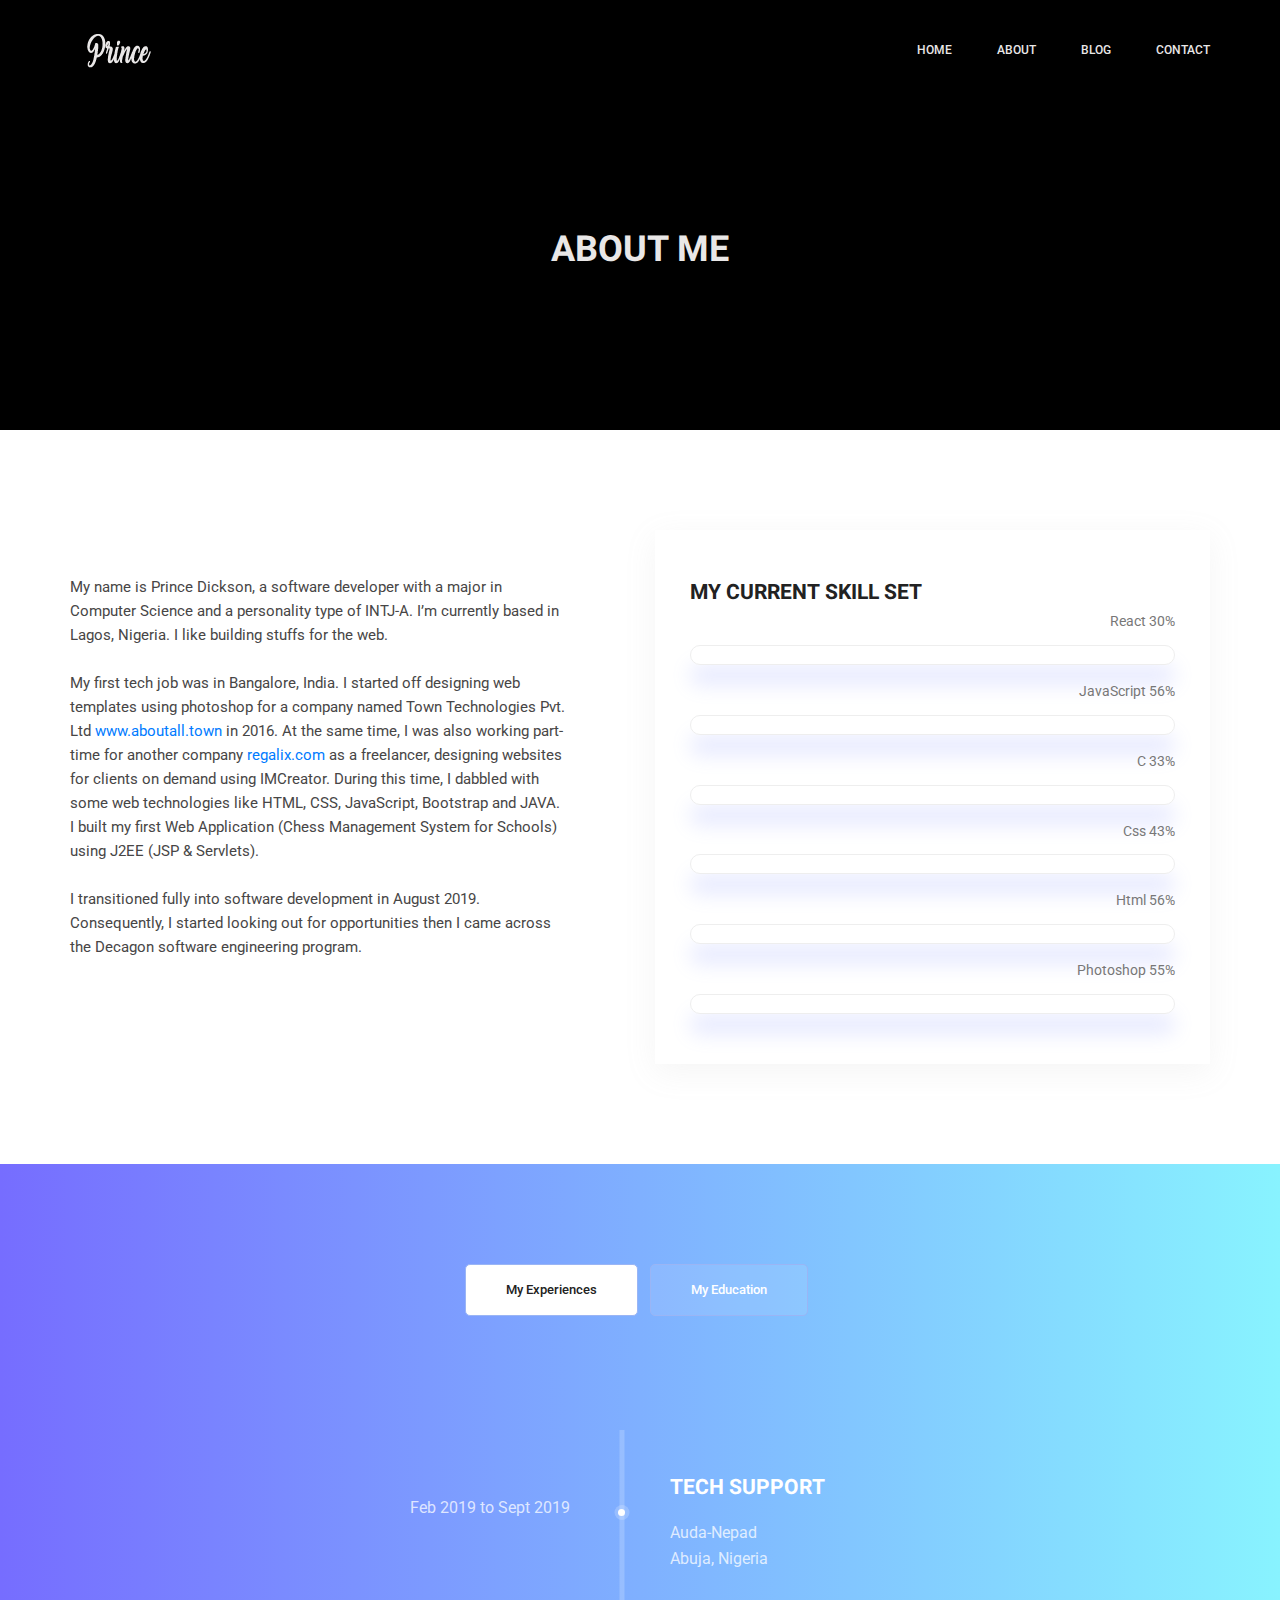
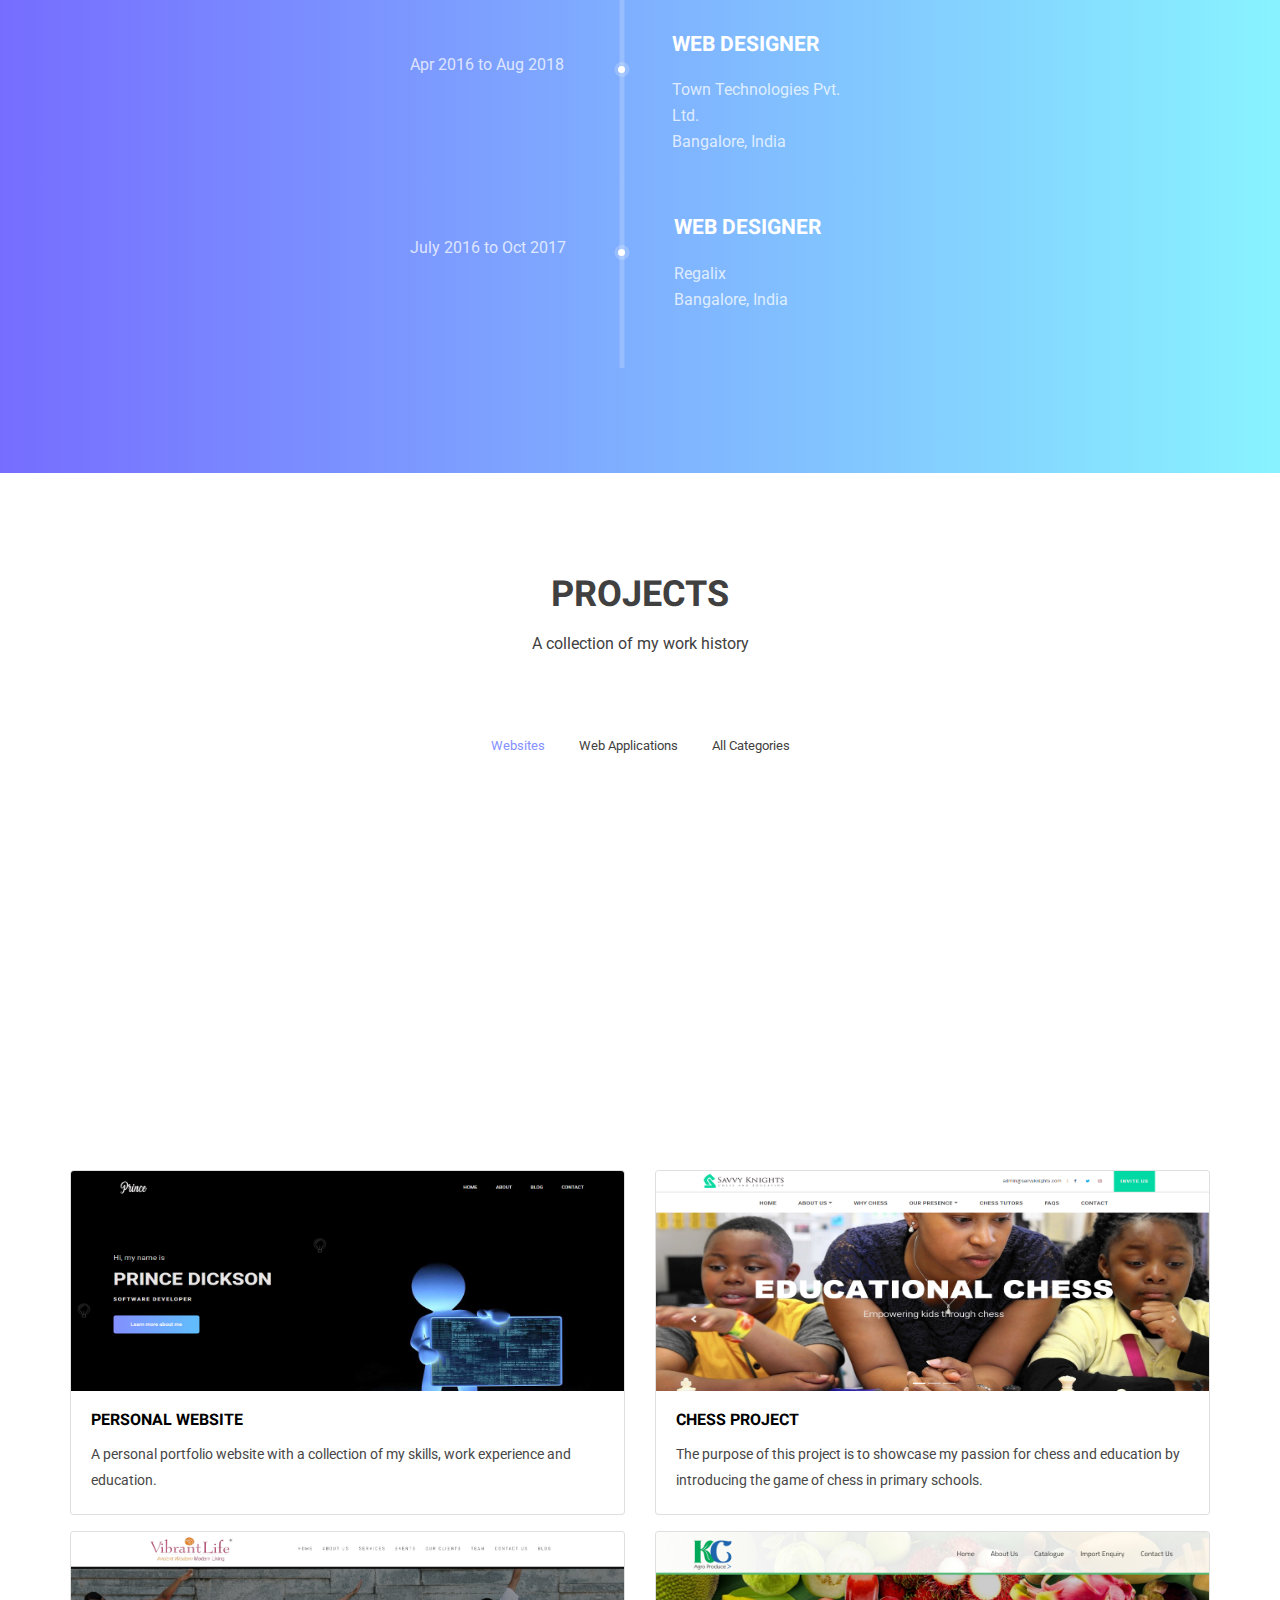
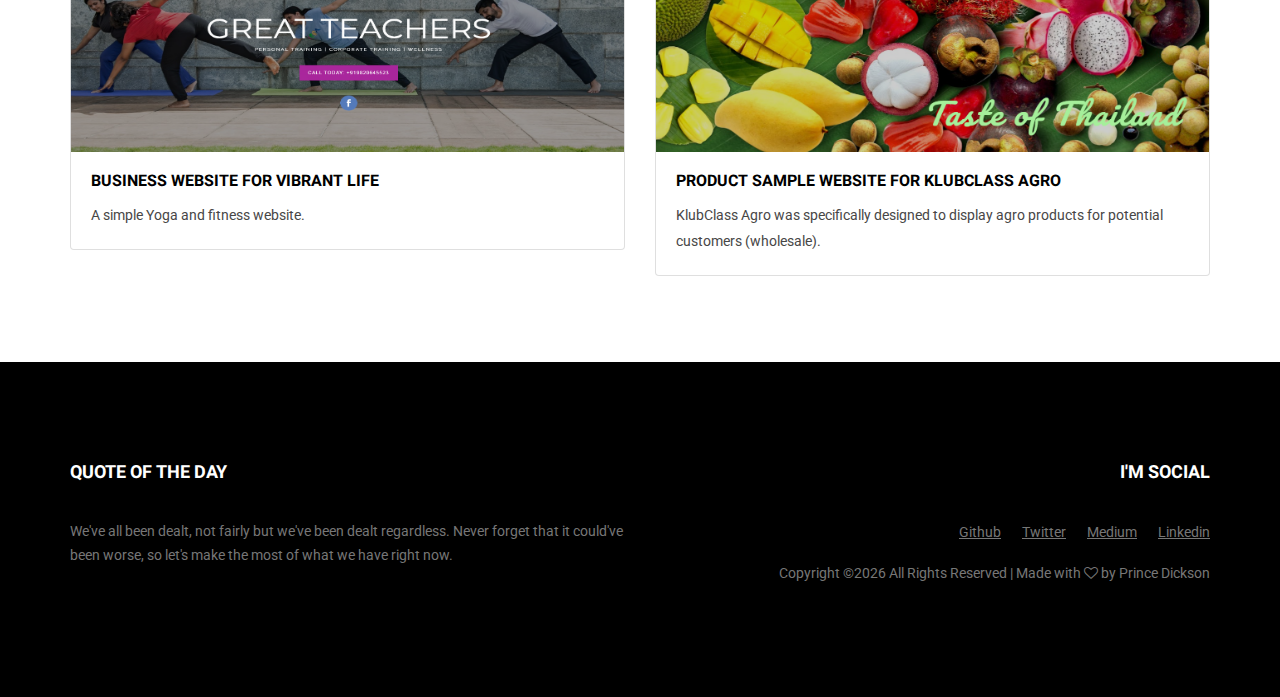
<file: about.html>
<!doctype html>
<html lang="en">

<head>
	<!-- Required meta tags -->
	<meta charset="utf-8">
	<meta name="viewport" content="width=device-width, initial-scale=1, shrink-to-fit=no">
	<link rel="icon" href="img/icon.png" type="image/png">
	<title>Prince Dickson</title>
	<!-- Bootstrap CSS -->
	<link rel="stylesheet" href="css/bootstrap.css">
	<link rel="stylesheet" href="vendors/linericon/style.css">
	<link rel="stylesheet" href="css/font-awesome.min.css">
	<link rel="stylesheet" href="vendors/owl-carousel/owl.carousel.min.css">
	<link rel="stylesheet" href="vendors/lightbox/simpleLightbox.css">
	<link rel="stylesheet" href="vendors/nice-select/css/nice-select.css">
	<link rel="stylesheet" href="vendors/animate-css/animate.css">
	<link rel="stylesheet" href="vendors/flaticon/flaticon.css">
	<!-- main css -->
	<link rel="stylesheet" href="css/style.css">
	<link rel="stylesheet" href="css/responsive.css">
</head>

<body>

	<!--================Header Menu Area =================-->
	<header class="header_area">
		<div class="main_menu" id="mainNav">
			<nav class="navbar navbar-expand-lg navbar-light">
				<div class="container box_1620">
					<!-- Brand and toggle get grouped for better mobile display -->
					<a class="navbar-brand logo_h" href="index.html"><img src="img/logo2.png" alt=""></a>
					<button class="navbar-toggler" type="button" data-toggle="collapse"
						data-target="#navbarSupportedContent" aria-controls="navbarSupportedContent"
						aria-expanded="false" aria-label="Toggle navigation">
						<span class="icon-bar"></span>
						<span class="icon-bar"></span>
						<span class="icon-bar"></span>
					</button>
					<!-- Collect the nav links, forms, and other content for toggling -->
					<div class="collapse navbar-collapse offset" id="navbarSupportedContent">
						<ul class="nav navbar-nav menu_nav ml-auto">
							<li class="nav-item active"><a class="nav-link" href="index.html">Home</a></li>
							<li class="nav-item"><a class="nav-link" href="about.html">About</a></li>
							<li class="nav-item submenu dropdown">
								<a href="#" class="nav-link dropdown-toggle" data-toggle="dropdown" role="button"
									aria-haspopup="true" aria-expanded="false">Blog</a>
								<ul class="dropdown-menu">
									<li class="nav-item"><a class="nav-link" href="blog.html">Blog</a></li>
									<li class="nav-item"><a class="nav-link" href="single-blog.html">Blog Details</a>
									</li>
								</ul>
							</li>
							<li class="nav-item"><a class="nav-link" href="contact.html">Contact</a></li>
						</ul>
					</div>
				</div>
			</nav>
		</div>
	</header>
	<!--================Header Menu Area =================-->

	<!--================Home Banner Area =================-->
	<section class="banner_area">
		<div class="banner_inner d-flex align-items-center">
			<div class="overlay bg-parallax" data-stellar-ratio="0.9" data-stellar-vertical-offset="0"
				data-background=""></div>
			<div class="container">
				<div class="banner_content text-center">
					<h2>About Me</h2>
				</div>
			</div>
		</div>
	</section>
	<!--================End Home Banner Area =================-->

	<!--================Welcome Area =================-->
	<section class="welcome_area p_120">
		<div class="container">
			<div class="row welcome_inner">
				<div class="col-lg-6">
					<div class="welcome_text">
						<p>My name is Prince Dickson, a software developer with a major in Computer Science and a
							personality type of INTJ-A. I’m currently based in Lagos, Nigeria. I like building stuffs
							for the web.
							<br><br>
							My first tech job was in Bangalore, India. I started off designing web templates using
							photoshop for a company named Town Technologies Pvt. Ltd <a href="http://www.aboutall.town"
								target="_black" class="link">www.aboutall.town</a> in 2016. At the
							same time, I was also working part-time for another company <a href="http://www.regalix.com"
								target="_blank" class="link">regalix.com</a> as a freelancer,
							designing websites for clients on demand using IMCreator.
							During this time, I dabbled with some web technologies like HTML, CSS, JavaScript, Bootstrap
							and JAVA. I built my first Web Application (Chess Management System for Schools) using J2EE
							(JSP & Servlets).
							<br><br>
							I transitioned fully into software development in August 2019. Consequently, I started
							looking out for opportunities then I came across the Decagon software engineering program.

						</p>

					</div>
				</div>
				<div class="col-lg-6">
					<div class="tools_expert">
						<h3>My Current skill set</h3>
						<div class="skill_main">
							<div class="skill_item">
								<h4>React <span class="counter">45</span>%</h4>
								<div class="progress">
									<div class="progress-bar" role="progressbar" aria-valuenow="45" aria-valuemin="0"
										aria-valuemax="100"></div>
								</div>
							</div>
							<div class="skill_item">
								<h4>JavaScript <span class="counter">85</span>%</h4>
								<div class="progress">
									<div class="progress-bar" role="progressbar" aria-valuenow="85" aria-valuemin="0"
										aria-valuemax="100"></div>
								</div>
							</div>
							<div class="skill_item">
								<h4>C <span class="counter">50</span>%</h4>
								<div class="progress">
									<div class="progress-bar" role="progressbar" aria-valuenow="50" aria-valuemin="0"
										aria-valuemax="100"></div>
								</div>
							</div>
							<div class="skill_item">
								<h4>Css <span class="counter">65</span>%</h4>
								<div class="progress">
									<div class="progress-bar" role="progressbar" aria-valuenow="65" aria-valuemin="0"
										aria-valuemax="100"></div>
								</div>
							</div>
							<div class="skill_item">
								<h4>Html <span class="counter">85</span>%</h4>
								<div class="progress">
									<div class="progress-bar" role="progressbar" aria-valuenow="85" aria-valuemin="0"
										aria-valuemax="100"></div>
								</div>
							</div>
							<div class="skill_item">
								<h4>Photoshop <span class="counter">55</span>%</h4>
								<div class="progress">
									<div class="progress-bar" role="progressbar" aria-valuenow="55" aria-valuemin="0"
										aria-valuemax="100"></div>
								</div>
							</div>
						</div>
					</div>
				</div>
			</div>
		</div>
	</section>
	<!--================End Welcome Area =================-->



	<!--================My Tabs Area =================-->
	<section class="mytabs_area p_120">
		<div class="container">
			<div class="tabs_inner">
				<ul class="nav nav-tabs" id="myTab" role="tablist">
					<li class="nav-item">
						<a class="nav-link active" id="home-tab" data-toggle="tab" href="#home" role="tab"
							aria-controls="home" aria-selected="true">My Experiences</a>
					</li>
					<li class="nav-item">
						<a class="nav-link" id="profile-tab" data-toggle="tab" href="#profile" role="tab"
							aria-controls="profile" aria-selected="false">My Education</a>
					</li>
				</ul>
				<div class="tab-content" id="myTabContent">
					<div class="tab-pane fade show active" id="home" role="tabpanel" aria-labelledby="home-tab">
						<ul class="list">
							<li>
								<span></span>
								<div class="media">
									<div class="d-flex">
										<p>Feb 2019 to Sept 2019</p>
									</div>
									<div class="media-body">
										<h4>Tech Support</h4>
										<p>Auda-Nepad<br />Abuja, Nigeria</p>
									</div>
								</div>
							</li>
							<li>
								<span></span>
								<div class="media">
									<div class="d-flex">
										<p>Apr 2016 to Aug 2018 &nbsp;</p>
									</div>
									<div class="media-body">
										<h4>Web Designer</h4>
										<p>Town Technologies Pvt. Ltd.<br />Bangalore, India</p>
									</div>
								</div>
							</li>
							<li>
								<span></span>
								<div class="media">
									<div class="d-flex">
										<p>July 2016 to Oct 2017 &nbsp;</p>
									</div>
									<div class="media-body">
										<h4>Web Designer</h4>
										<p>Regalix<br />Bangalore, India</p>
									</div>
								</div>
							</li>
						</ul>
					</div>
					<div class="tab-pane fade" id="profile" role="tabpanel" aria-labelledby="profile-tab">
						<ul class="list">
							<li>
								<span></span>
								<div class="media">
									<div class="d-flex">
										<p>Nov 2019 to present &nbsp; &nbsp; &nbsp;</p>
									</div>
									<div class="media-body">
										<h4>Software Engineering (Immersive)</h4>
										<p>Decagon <br />Lagos, Nigeria</p>
									</div>
								</div>
							</li>
							<li>
								<span></span>
								<div class="media">
									<div class="d-flex">
										<p>June 2015 to June 2018</p>
									</div>
									<div class="media-body">
										<h4>Bachelor of Computer Applications</h4>
										<p>Bangalore University <br />Bangalore, India</p>
									</div>
								</div>
							</li>
							<li>
								<span></span>
								<div class="media">
									<div class="d-flex">
										<p>Nov 2019 to May 2014 &nbsp;&nbsp;</p>
									</div>
									<div class="media-body">
										<h4>B.Eng (Chemical Engineering)</h4>
										<p>FUTO <br />Owerri, Nigeria</p>
									</div>
								</div>
							</li>
						</ul>
					</div>
				</div>
			</div>
		</div>
	</section>
	<!--================End My Tabs Area =================-->

	<!--================Projects Area =================-->
	<section class="projects_area p_120">
		<div class="container">
			<div class="main_title">
				<h2>Projects</h2>
				<p>A collection of my work history</p>
			</div>
			<div class="projects_fillter">
				<ul class="filter list">
					<li class="active" data-filter=".website"><a href="#">Websites </a></li>
					<li data-filter=".webApp"><a href="#" class="app">Web Applications</a></li>
					<li data-filter="*"><a href="#" class="app">All Categories</a></li>
				</ul>
			</div>
			<div class="projects_inner row">
				<div class="col-md-6 webApp">
					<div class="project_item">

						<div class="card mb-3">
							<a href="https://github.com/princeid/ePin-Manager" target="_blank"><img
									style="max-height: 220px;" class="card-img-top" src="img/banner/project01.jpg"
									alt=""></a>
							<div class="card-body">
								<h5 class="card-title">e-pin Manager</h5>
								<p class="card-text">An ePin-Manager System for recharge card dealers built with JQuery
									and hosted on Json-Server.</p>
								<!-- <p class="card-text"><small class="text-muted">Last updated 3 mins ago</small></p> -->
							</div>
						</div>

					</div>
				</div>
				<div class="col-md-6 webApp">
					<div class="project_item">

						<div class="card mb-3">
							<a href="https://github.com/princeid/IMS" target="_blank"><img style="max-height: 220px;"
									class="card-img-top" src="img/banner/project2.png" alt=""></a>
							<div class="card-body">
								<h5 class="card-title">Inventory Management System</h5>
								<p class="card-text">An Inventory Management System built at the Decagon Bootcamp. It's
									useful for keeping record of procurements.</p>
								<!-- <p class="card-text"><small class="text-muted">Last updated 3 mins ago</small></p> -->
							</div>
						</div>

					</div>
				</div>
				<div class="col-md-6 website">
					<div class="project_item">

						<div class="card mb-3">
							<a href="https://princeid.github.io/Portfolio/index.html" target="_blank"><img
									style="max-height: 220px;" class="card-img-top" src="img/banner/project6.png"
									alt=""></a>
							<div class="card-body">
								<h5 class="card-title">Personal Website</h5>
								<p class="card-text">A personal portfolio website with a collection of my skills, work
									experience and education.</p>
								<!-- <p class="card-text"><small class="text-muted">Last updated 3 mins ago</small></p> -->
							</div>
						</div>

					</div>
				</div>
				<div class="col-md-6 website">
					<div class="project_item">

						<div class="card mb-3">
							<a href="https://princeid.github.io/Savvy-Knights-Project/" target="_blank"><img
									style="max-height: 220px;" class="card-img-top" src="img/banner/project3.png"
									alt=""></a>
							<div class="card-body">
								<h5 class="card-title">Chess Project</h5>
								<p class="card-text">The purpose of this project is to showcase my passion for chess and
									education by introducing the game of chess in primary schools. </p>
								<!-- <p class="card-text"><small class="text-muted">Last updated 3 mins ago</small></p> -->
							</div>
						</div>

					</div>
				</div>
				<div class="col-md-6 website">
					<div class="project_item">

						<div class="card mb-3">
							<a href="http://www.vibrantlife.in/" target="_blank"><img style="max-height: 220px;"
									class="card-img-top" src="img/banner/project4.png" alt=""></a>
							<div class="card-body">
								<h5 class="card-title">Business Website for Vibrant Life</h5>
								<p class="card-text">A simple Yoga and fitness website. </p>
								<!-- <p class="card-text"><small class="text-muted">Last updated 3 mins ago</small></p> -->
							</div>
						</div>

					</div>
				</div>
				<div class="col-md-6 website">
					<div class="project_item">

						<div class="card mb-3">
							<a href="http://www.klubclassagro.com/" target="_blank"><img style="max-height: 220px;"
									class="card-img-top" src="img/banner/project5.png" alt=""></a>
							<div class="card-body">
								<h5 class="card-title">Product Sample Website for KlubClass Agro</h5>
								<p class="card-text">KlubClass Agro was specifically designed to display agro products for potential customers (wholesale).</p>
								<!-- <p class="card-text"><small class="text-muted">Last updated 3 mins ago</small></p> -->
							</div>
						</div>

					</div>
				</div>
			</div>
		</div>
	</section>
	<!--================End Projects Area =================-->




	<!--================Footer Area =================-->
	<footer class="footer_area p_120">
		<div class="container">
			<div class="row footer_inner">
				<div class="col-lg-6 text-left">
					<aside class="f_widget ab_widget">
						<div class="f_title">
							<h3>Quote of the day</h3>
						</div>
						<p>We've all been dealt, not fairly but we've been dealt regardless. Never forget that it
							could've been worse, so let's make the most of what we have right now. </p>
					</aside>
				</div>
				<div class="col-lg-6 text-left text-lg-right pt-5 pt-lg-0">
					<aside class="f_widget social_widget">
						<div class="f_title">
							<h3>I'm Social</h3>
						</div>


						<ul class="list pb-3">
							<li><a href="https://github.com/princeid" target="_blank">Github</a></li>
							<li><a href="https://twitter.com/Princewillis" target="_blank">Twitter</a></li>
							<li><a href="https://medium.com/@dicksoniprince" target="_blank">Medium</a></li>
							<li><a href="https://www.linkedin.com/in/prince-dickson-a61893107/"
									target="_blank">Linkedin</a></li>
						</ul>


						<p>
							Copyright &copy;<script>
								document.write(new Date().getFullYear());
							</script> All Rights Reserved | Made with <i class="fa fa-heart-o" aria-hidden="true"></i>
							by Prince Dickson
						</p>
					</aside>
				</div>
			</div>
		</div>
	</footer>
	<!--================End Footer Area =================-->




	<!-- Optional JavaScript -->

	<!-- jQuery first, then Popper.js, then Bootstrap JS -->
	<script src="js/jquery-3.2.1.min.js"></script>
	<script src="js/popper.js"></script>
	<script src="js/bootstrap.min.js"></script>
	<script src="js/stellar.js"></script>
	<script src="vendors/lightbox/simpleLightbox.min.js"></script>
	<script src="vendors/nice-select/js/jquery.nice-select.min.js"></script>
	<script src="vendors/isotope/imagesloaded.pkgd.min.js"></script>
	<script src="vendors/isotope/isotope-min.js"></script>
	<script src="vendors/owl-carousel/owl.carousel.min.js"></script>
	<script src="js/jquery.ajaxchimp.min.js"></script>
	<script src="js/mail-script.js"></script>
	<script src="vendors/counter-up/jquery.waypoints.min.js"></script>
	<script src="vendors/counter-up/jquery.counterup.min.js"></script>
	<script src="js/theme.js"></script>
	<script src="js/main.js"></script>
</body>

</html>
</file>
<file: vendors/linericon/style.css>
@font-face {
	font-family: 'Linearicons-Free';
	src:url('fonts/Linearicons-Free.eot?w118d');
	src:url('fonts/Linearicons-Free.eot?#iefixw118d') format('embedded-opentype'),
		url('fonts/Linearicons-Free.woff2?w118d') format('woff2'),
		url('fonts/Linearicons-Free.woff?w118d') format('woff'),
		url('fonts/Linearicons-Free.ttf?w118d') format('truetype'),
		url('fonts/Linearicons-Free.svg?w118d#Linearicons-Free') format('svg');
	font-weight: normal;
	font-style: normal;
}

.lnr {
	font-family: 'Linearicons-Free';
	speak: none;
	font-style: normal;
	font-weight: normal;
	font-variant: normal;
	text-transform: none;
	line-height: 1;

	/* Better Font Rendering =========== */
	-webkit-font-smoothing: antialiased;
	-moz-osx-font-smoothing: grayscale;
}

.lnr-home:before {
	content: "\e800";
}
.lnr-apartment:before {
	content: "\e801";
}
.lnr-pencil:before {
	content: "\e802";
}
.lnr-magic-wand:before {
	content: "\e803";
}
.lnr-drop:before {
	content: "\e804";
}
.lnr-lighter:before {
	content: "\e805";
}
.lnr-poop:before {
	content: "\e806";
}
.lnr-sun:before {
	content: "\e807";
}
.lnr-moon:before {
	content: "\e808";
}
.lnr-cloud:before {
	content: "\e809";
}
.lnr-cloud-upload:before {
	content: "\e80a";
}
.lnr-cloud-download:before {
	content: "\e80b";
}
.lnr-cloud-sync:before {
	content: "\e80c";
}
.lnr-cloud-check:before {
	content: "\e80d";
}
.lnr-database:before {
	content: "\e80e";
}
.lnr-lock:before {
	content: "\e80f";
}
.lnr-cog:before {
	content: "\e810";
}
.lnr-trash:before {
	content: "\e811";
}
.lnr-dice:before {
	content: "\e812";
}
.lnr-heart:before {
	content: "\e813";
}
.lnr-star:before {
	content: "\e814";
}
.lnr-star-half:before {
	content: "\e815";
}
.lnr-star-empty:before {
	content: "\e816";
}
.lnr-flag:before {
	content: "\e817";
}
.lnr-envelope:before {
	content: "\e818";
}
.lnr-paperclip:before {
	content: "\e819";
}
.lnr-inbox:before {
	content: "\e81a";
}
.lnr-eye:before {
	content: "\e81b";
}
.lnr-printer:before {
	content: "\e81c";
}
.lnr-file-empty:before {
	content: "\e81d";
}
.lnr-file-add:before {
	content: "\e81e";
}
.lnr-enter:before {
	content: "\e81f";
}
.lnr-exit:before {
	content: "\e820";
}
.lnr-graduation-hat:before {
	content: "\e821";
}
.lnr-license:before {
	content: "\e822";
}
.lnr-music-note:before {
	content: "\e823";
}
.lnr-film-play:before {
	content: "\e824";
}
.lnr-camera-video:before {
	content: "\e825";
}
.lnr-camera:before {
	content: "\e826";
}
.lnr-picture:before {
	content: "\e827";
}
.lnr-book:before {
	content: "\e828";
}
.lnr-bookmark:before {
	content: "\e829";
}
.lnr-user:before {
	content: "\e82a";
}
.lnr-users:before {
	content: "\e82b";
}
.lnr-shirt:before {
	content: "\e82c";
}
.lnr-store:before {
	content: "\e82d";
}
.lnr-cart:before {
	content: "\e82e";
}
.lnr-tag:before {
	content: "\e82f";
}
.lnr-phone-handset:before {
	content: "\e830";
}
.lnr-phone:before {
	content: "\e831";
}
.lnr-pushpin:before {
	content: "\e832";
}
.lnr-map-marker:before {
	content: "\e833";
}
.lnr-map:before {
	content: "\e834";
}
.lnr-location:before {
	content: "\e835";
}
.lnr-calendar-full:before {
	content: "\e836";
}
.lnr-keyboard:before {
	content: "\e837";
}
.lnr-spell-check:before {
	content: "\e838";
}
.lnr-screen:before {
	content: "\e839";
}
.lnr-smartphone:before {
	content: "\e83a";
}
.lnr-tablet:before {
	content: "\e83b";
}
.lnr-laptop:before {
	content: "\e83c";
}
.lnr-laptop-phone:before {
	content: "\e83d";
}
.lnr-power-switch:before {
	content: "\e83e";
}
.lnr-bubble:before {
	content: "\e83f";
}
.lnr-heart-pulse:before {
	content: "\e840";
}
.lnr-construction:before {
	content: "\e841";
}
.lnr-pie-chart:before {
	content: "\e842";
}
.lnr-chart-bars:before {
	content: "\e843";
}
.lnr-gift:before {
	content: "\e844";
}
.lnr-diamond:before {
	content: "\e845";
}
.lnr-linearicons:before {
	content: "\e846";
}
.lnr-dinner:before {
	content: "\e847";
}
.lnr-coffee-cup:before {
	content: "\e848";
}
.lnr-leaf:before {
	content: "\e849";
}
.lnr-paw:before {
	content: "\e84a";
}
.lnr-rocket:before {
	content: "\e84b";
}
.lnr-briefcase:before {
	content: "\e84c";
}
.lnr-bus:before {
	content: "\e84d";
}
.lnr-car:before {
	content: "\e84e";
}
.lnr-train:before {
	content: "\e84f";
}
.lnr-bicycle:before {
	content: "\e850";
}
.lnr-wheelchair:before {
	content: "\e851";
}
.lnr-select:before {
	content: "\e852";
}
.lnr-earth:before {
	content: "\e853";
}
.lnr-smile:before {
	content: "\e854";
}
.lnr-sad:before {
	content: "\e855";
}
.lnr-neutral:before {
	content: "\e856";
}
.lnr-mustache:before {
	content: "\e857";
}
.lnr-alarm:before {
	content: "\e858";
}
.lnr-bullhorn:before {
	content: "\e859";
}
.lnr-volume-high:before {
	content: "\e85a";
}
.lnr-volume-medium:before {
	content: "\e85b";
}
.lnr-volume-low:before {
	content: "\e85c";
}
.lnr-volume:before {
	content: "\e85d";
}
.lnr-mic:before {
	content: "\e85e";
}
.lnr-hourglass:before {
	content: "\e85f";
}
.lnr-undo:before {
	content: "\e860";
}
.lnr-redo:before {
	content: "\e861";
}
.lnr-sync:before {
	content: "\e862";
}
.lnr-history:before {
	content: "\e863";
}
.lnr-clock:before {
	content: "\e864";
}
.lnr-download:before {
	content: "\e865";
}
.lnr-upload:before {
	content: "\e866";
}
.lnr-enter-down:before {
	content: "\e867";
}
.lnr-exit-up:before {
	content: "\e868";
}
.lnr-bug:before {
	content: "\e869";
}
.lnr-code:before {
	content: "\e86a";
}
.lnr-link:before {
	content: "\e86b";
}
.lnr-unlink:before {
	content: "\e86c";
}
.lnr-thumbs-up:before {
	content: "\e86d";
}
.lnr-thumbs-down:before {
	content: "\e86e";
}
.lnr-magnifier:before {
	content: "\e86f";
}
.lnr-cross:before {
	content: "\e870";
}
.lnr-menu:before {
	content: "\e871";
}
.lnr-list:before {
	content: "\e872";
}
.lnr-chevron-up:before {
	content: "\e873";
}
.lnr-chevron-down:before {
	content: "\e874";
}
.lnr-chevron-left:before {
	content: "\e875";
}
.lnr-chevron-right:before {
	content: "\e876";
}
.lnr-arrow-up:before {
	content: "\e877";
}
.lnr-arrow-down:before {
	content: "\e878";
}
.lnr-arrow-left:before {
	content: "\e879";
}
.lnr-arrow-right:before {
	content: "\e87a";
}
.lnr-move:before {
	content: "\e87b";
}
.lnr-warning:before {
	content: "\e87c";
}
.lnr-question-circle:before {
	content: "\e87d";
}
.lnr-menu-circle:before {
	content: "\e87e";
}
.lnr-checkmark-circle:before {
	content: "\e87f";
}
.lnr-cross-circle:before {
	content: "\e880";
}
.lnr-plus-circle:before {
	content: "\e881";
}
.lnr-circle-minus:before {
	content: "\e882";
}
.lnr-arrow-up-circle:before {
	content: "\e883";
}
.lnr-arrow-down-circle:before {
	content: "\e884";
}
.lnr-arrow-left-circle:before {
	content: "\e885";
}
.lnr-arrow-right-circle:before {
	content: "\e886";
}
.lnr-chevron-up-circle:before {
	content: "\e887";
}
.lnr-chevron-down-circle:before {
	content: "\e888";
}
.lnr-chevron-left-circle:before {
	content: "\e889";
}
.lnr-chevron-right-circle:before {
	content: "\e88a";
}
.lnr-crop:before {
	content: "\e88b";
}
.lnr-frame-expand:before {
	content: "\e88c";
}
.lnr-frame-contract:before {
	content: "\e88d";
}
.lnr-layers:before {
	content: "\e88e";
}
.lnr-funnel:before {
	content: "\e88f";
}
.lnr-text-format:before {
	content: "\e890";
}
.lnr-text-format-remove:before {
	content: "\e891";
}
.lnr-text-size:before {
	content: "\e892";
}
.lnr-bold:before {
	content: "\e893";
}
.lnr-italic:before {
	content: "\e894";
}
.lnr-underline:before {
	content: "\e895";
}
.lnr-strikethrough:before {
	content: "\e896";
}
.lnr-highlight:before {
	content: "\e897";
}
.lnr-text-align-left:before {
	content: "\e898";
}
.lnr-text-align-center:before {
	content: "\e899";
}
.lnr-text-align-right:before {
	content: "\e89a";
}
.lnr-text-align-justify:before {
	content: "\e89b";
}
.lnr-line-spacing:before {
	content: "\e89c";
}
.lnr-indent-increase:before {
	content: "\e89d";
}
.lnr-indent-decrease:before {
	content: "\e89e";
}
.lnr-pilcrow:before {
	content: "\e89f";
}
.lnr-direction-ltr:before {
	content: "\e8a0";
}
.lnr-direction-rtl:before {
	content: "\e8a1";
}
.lnr-page-break:before {
	content: "\e8a2";
}
.lnr-sort-alpha-asc:before {
	content: "\e8a3";
}
.lnr-sort-amount-asc:before {
	content: "\e8a4";
}
.lnr-hand:before {
	content: "\e8a5";
}
.lnr-pointer-up:before {
	content: "\e8a6";
}
.lnr-pointer-right:before {
	content: "\e8a7";
}
.lnr-pointer-down:before {
	content: "\e8a8";
}
.lnr-pointer-left:before {
	content: "\e8a9";
}
</file>
<file: vendors/nice-select/css/nice-select.css>
.nice-select {
  -webkit-tap-highlight-color: transparent;
  background-color: #fff;
  border-radius: 5px;
  border: solid 1px #e8e8e8;
  box-sizing: border-box;
  clear: both;
  cursor: pointer;
  display: block;
  float: left;
  font-family: inherit;
  font-size: 14px;
  font-weight: normal;
  height: 42px;
  line-height: 40px;
  outline: none;
  padding-left: 18px;
  padding-right: 30px;
  position: relative;
  text-align: left !important;
  -webkit-transition: all 0.2s ease-in-out;
  transition: all 0.2s ease-in-out;
  -webkit-user-select: none;
     -moz-user-select: none;
      -ms-user-select: none;
          user-select: none;
  white-space: nowrap;
  width: auto; }
  .nice-select:hover {
    border-color: #dbdbdb; }
  .nice-select:active, .nice-select.open, .nice-select:focus {
    border-color: #999; }
  .nice-select:after {
    border-bottom: 2px solid #999;
    border-right: 2px solid #999;
    content: '';
    display: block;
    height: 5px;
    margin-top: -4px;
    pointer-events: none;
    position: absolute;
    right: 12px;
    top: 50%;
    -webkit-transform-origin: 66% 66%;
        -ms-transform-origin: 66% 66%;
            transform-origin: 66% 66%;
    -webkit-transform: rotate(45deg);
        -ms-transform: rotate(45deg);
            transform: rotate(45deg);
    -webkit-transition: all 0.15s ease-in-out;
    transition: all 0.15s ease-in-out;
    width: 5px; }
  .nice-select.open:after {
    -webkit-transform: rotate(-135deg);
        -ms-transform: rotate(-135deg);
            transform: rotate(-135deg); }
  .nice-select.open .list {
    opacity: 1;
    pointer-events: auto;
    -webkit-transform: scale(1) translateY(0);
        -ms-transform: scale(1) translateY(0);
            transform: scale(1) translateY(0); }
  .nice-select.disabled {
    border-color: #ededed;
    color: #999;
    pointer-events: none; }
    .nice-select.disabled:after {
      border-color: #cccccc; }
  .nice-select.wide {
    width: 100%; }
    .nice-select.wide .list {
      left: 0 !important;
      right: 0 !important; }
  .nice-select.right {
    float: right; }
    .nice-select.right .list {
      left: auto;
      right: 0; }
  .nice-select.small {
    font-size: 12px;
    height: 36px;
    line-height: 34px; }
    .nice-select.small:after {
      height: 4px;
      width: 4px; }
    .nice-select.small .option {
      line-height: 34px;
      min-height: 34px; }
  .nice-select .list {
    background-color: #fff;
    border-radius: 5px;
    box-shadow: 0 0 0 1px rgba(68, 68, 68, 0.11);
    box-sizing: border-box;
    margin-top: 4px;
    opacity: 0;
    overflow: hidden;
    padding: 0;
    pointer-events: none;
    position: absolute;
    top: 100%;
    left: 0;
    -webkit-transform-origin: 50% 0;
        -ms-transform-origin: 50% 0;
            transform-origin: 50% 0;
    -webkit-transform: scale(0.75) translateY(-21px);
        -ms-transform: scale(0.75) translateY(-21px);
            transform: scale(0.75) translateY(-21px);
    -webkit-transition: all 0.2s cubic-bezier(0.5, 0, 0, 1.25), opacity 0.15s ease-out;
    transition: all 0.2s cubic-bezier(0.5, 0, 0, 1.25), opacity 0.15s ease-out;
    z-index: 9; }
    .nice-select .list:hover .option:not(:hover) {
      background-color: transparent !important; }
  .nice-select .option {
    cursor: pointer;
    font-weight: 400;
    line-height: 40px;
    list-style: none;
    min-height: 40px;
    outline: none;
    padding-left: 18px;
    padding-right: 29px;
    text-align: left;
    -webkit-transition: all 0.2s;
    transition: all 0.2s; }
    .nice-select .option:hover, .nice-select .option.focus, .nice-select .option.selected.focus {
      background-color: #f6f6f6; }
    .nice-select .option.selected {
      font-weight: bold; }
    .nice-select .option.disabled {
      background-color: transparent;
      color: #999;
      cursor: default; }

.no-csspointerevents .nice-select .list {
  display: none; }

.no-csspointerevents .nice-select.open .list {
  display: block; }
</file>
<file: vendors/flaticon/flaticon.css>
/*
  	Flaticon icon font: Flaticon
  	Creation date: 26/06/2018 17:19
  	*/

@font-face {
  font-family: "Flaticon";
  src: url("./Flaticon.eot");
  src: url("./Flaticon.eot?#iefix") format("embedded-opentype"),
       url("./Flaticon.woff") format("woff"),
       url("./Flaticon.ttf") format("truetype"),
       url("./Flaticon.svg#Flaticon") format("svg");
  font-weight: normal;
  font-style: normal;
}

@media screen and (-webkit-min-device-pixel-ratio:0) {
  @font-face {
    font-family: "Flaticon";
    src: url("./Flaticon.svg#Flaticon") format("svg");
  }
}

[class^="flaticon-"]:before, [class*=" flaticon-"]:before,
[class^="flaticon-"]:after, [class*=" flaticon-"]:after {   
  font-family: Flaticon;
        font-size: 20px;
font-style: normal;
margin-left: 20px;
}

.flaticon-skyline:before { content: "\f100"; }
.flaticon-sketch:before { content: "\f101"; }
.flaticon-city:before { content: "\f102"; }
</file>
<file: css/style.css>
/*----------------------------------------------------*/
/*font Variables*/
/*Color Variables*/
/*=================== fonts ====================*/
@import url("https://fonts.googleapis.com/css?family=Heebo:300,400,500,700|Roboto:300,400,500,700");

/*---------------------------------------------------- */
/*----------------------------------------------------*/
.list {
  list-style: none;
  margin: 0px;
  padding: 0px;
}

.coming-soon {
  color: rgb(209, 207, 207);
  padding-top: 40px;
}

/* .list a {
  color: #818181 !important;
  text-decoration: underline;
} */

a {
  text-decoration: none;
  transition: all 0.3s ease-in-out;
}

a:hover,
a:focus {
  text-decoration: none;
  outline: none;
}

.row.m0 {
  margin: 0px;
}

body {
  line-height: 26px;
  font-size: 16px;
  font-family: "Roboto", sans-serif;
  font-weight: normal;
  color: #474646;
}

h1,
h2,
h3,
h4,
h5,
h6 {
  font-family: "Heebo", sans-serif;
  font-weight: bold;
}

button:focus {
  outline: none;
  box-shadow: none;
}

.p_120 {
  padding-top: 100px;
  padding-bottom: 100px;
}

.pad_top {
  padding-top: 120px;
}

.pad_btm {
  padding-bottom: 120px;
}

.mt-25 {
  margin-top: 25px;
}

.p0 {
  padding-left: 0px;
  padding-right: 0px;
}

@media (min-width: 1200px) {
  .container {
    max-width: 1170px;
  }
}

@media (min-width: 1620px) {
  .box_1620 {
    max-width: 1650px;
    margin: auto;
  }
}

.white_bg {
  background: #fff !important;
}

/* Main Title Area css
============================================================================================ */
.main_title {
  text-align: center;
  margin-bottom: 75px;
}

.main_title h2 {
  font-family: "Heebo", sans-serif;
  font-size: 36px;
  color: #222222;
  font-weight: bold;
  margin-bottom: 15px;
  text-transform: uppercase;
}

.main_title p {
  font-size: 16px;
  font-family: "Roboto", sans-serif;
  line-height: 26px;
  color: #777777;
  margin-bottom: 0px;
  max-width: 570px;
  margin: auto;
}

.main_title.white h2 {
  color: #fff;
}

.main_title.white p {
  color: #fff;
  opacity: .6;
}

/* End Main Title Area css
============================================================================================ */
/*---------------------------------------------------- */
/*----------------------------------------------------*/
.header_area {
  position: absolute;
  width: 100%;
  top: 0;
  left: 0;
  z-index: 99;
  transition: background 0.4s, all 0.3s linear;
  background-color: #000000;
}

.header_area .navbar {
  background: transparent;
  padding: 0px;
  border: 0px;
  border-radius: 0px;
}

.header_area .navbar .nav .nav-item {
  margin-right: 45px;
}

.header_area .navbar .nav .nav-item .nav-link {
  font: 500 12px/100px "Roboto", sans-serif;
  text-transform: uppercase;
  color: #e9e7e7;
  padding: 0px;
  display: inline-block;
}

.header_area .navbar .nav .nav-item .nav-link:after {
  display: none;
}

.header_area .navbar .nav .nav-item.submenu {
  position: relative;
}

.header_area .navbar .nav .nav-item.submenu ul {
  border: none;
  padding: 0px;
  border-radius: 0px;
  box-shadow: none;
  margin: 0px;
  background: #fff;
}

@media (min-width: 992px) {
  .header_area .navbar .nav .nav-item.submenu ul {
    position: absolute;
    top: 120%;
    left: 0px;
    min-width: 200px;
    text-align: left;
    opacity: 0;
    transition: all 300ms ease-in;
    visibility: hidden;
    display: block;
    border: none;
    padding: 0px;
    border-radius: 0px;
    box-shadow: 0px 10px 30px 0px rgba(0, 0, 0, 0.4);
  }
}

.header_area .navbar .nav .nav-item.submenu ul:before {
  content: "";
  width: 0;
  height: 0;
  border-style: solid;
  border-width: 10px 10px 0 10px;
  border-color: #eeeeee transparent transparent transparent;
  position: absolute;
  right: 24px;
  top: 45px;
  z-index: 3;
  opacity: 0;
  transition: all 400ms linear;
}

.header_area .navbar .nav .nav-item.submenu ul .nav-item {
  display: block;
  float: none;
  margin-right: 0px;
  border-bottom: 1px solid #ededed;
  margin-left: 0px;
  transition: all 0.4s linear;
}

.header_area .navbar .nav .nav-item.submenu ul .nav-item .nav-link {
  line-height: 45px;
  color: #222222;
  padding: 0px 30px;
  transition: all 150ms linear;
  display: block;
  margin-right: 0px;
}

.header_area .navbar .nav .nav-item.submenu ul .nav-item:last-child {
  border-bottom: none;
}

.header_area .navbar .nav .nav-item.submenu ul .nav-item:hover .nav-link {
  background: #8490ff;
  color: #fff;
}

@media (min-width: 992px) {
  .header_area .navbar .nav .nav-item.submenu:hover ul {
    visibility: visible;
    opacity: 1;
    top: 100%;
  }
}

.header_area .navbar .nav .nav-item.submenu:hover ul .nav-item {
  margin-top: 0px;
}

.header_area .navbar .nav .nav-item:last-child {
  margin-right: 0px;
}

.header_area .navbar .search {
  font-size: 12px;
  line-height: 60px;
  display: inline-block;
  color: #222222;
  margin-left: 80px;
}

.header_area .navbar .search i {
  font-weight: 600;
}

.header_area.navbar_fixed .main_menu {
  position: fixed;
  width: 100%;
  top: -70px;
  left: 0;
  right: 0;
  background: #000000;
  transform: translateY(70px);
  transition: transform 500ms ease, background 500ms ease;
  -webkit-transition: transform 500ms ease, background 500ms ease;
  /* box-shadow: 0px 3px 16px 0px rgba(0, 0, 0, 0.1); */
}

.header_area.navbar_fixed .main_menu .navbar .nav .nav-item .nav-link {
  line-height: 70px;
}

@media (min-width: 992px) {
  .header_area.white_menu .navbar .navbar-brand img {
    display: none;
  }

  .header_area.white_menu .navbar .navbar-brand img+img {
    display: inline-block;
  }
}

@media (max-width: 991px) {
  .header_area.white_menu .navbar .navbar-brand img {
    display: inline-block;
  }

  .header_area.white_menu .navbar .navbar-brand img+img {
    display: none;
  }
}

.header_area.white_menu .navbar .nav .nav-item .nav-link {
  color: #fff;
}

.header_area.white_menu.navbar_fixed .main_menu .navbar .navbar-brand img {
  display: inline-block;
}

.header_area.white_menu.navbar_fixed .main_menu .navbar .navbar-brand img+img {
  display: none;
}

.header_area.white_menu.navbar_fixed .main_menu .navbar .nav .nav-item .nav-link {
  line-height: 70px;
  color: #222222;
}

.top_menu {
  background: #ec9d5f;
}

.top_menu .float-left a {
  line-height: 40px;
  display: inline-block;
  color: #fff;
  font-family: "Roboto", sans-serif;
  text-transform: uppercase;
  font-size: 12px;
  margin-right: 50px;
  transition: all 300ms linear 0s;
}

.top_menu .float-left a:last-child {
  margin-right: 0px;
}

.top_menu .float-left a:hover {
  color: #8490ff;
}

.top_menu .float-right .pur_btn {
  background: #8490ff;
  color: #fff;
  font-family: "Roboto", sans-serif;
  line-height: 40px;
  display: block;
  padding: 0px 40px;
  font-weight: 500;
  font-size: 12px;
}

/*---------------------------------------------------- */
/*----------------------------------------------------*/

/* Home Banner Area css
============================================================================================ */
.home_banner_area {
  z-index: 1;
  background: url(../img/banner/bannerimg3.jpg) no-repeat scroll center center;
  background-size: cover;
}

.home_banner_area .banner_inner {
  width: 100%;
}

.home_banner_area .banner_inner .home_left_img {
  /* padding-top: 195px; */
  padding-top: 135px;
  max-width: 99%;
  max-height: 99%;
}

.home_banner_area .banner_inner .col-lg-6 {
  vertical-align: middle;
  align-self: center;
}

.home_banner_area .banner_inner .banner_content {
  text-align: left;
  color: #e9e7e7;
}

.home_banner_area .banner_inner .banner_content h5 {
  font-size: 14px;
  font-family: "Roboto", sans-serif;
  text-transform: uppercase;
  letter-spacing: 2.1px;
  margin-bottom: 20px;
}


.home_banner_area .banner_inner .banner_content h2 {
  margin-top: 0px;
  font-size: 48px;
  font-weight: bold;
  font-family: "Heebo", sans-serif;
  line-height: 54px;
  text-transform: uppercase;
  margin-bottom: 20px;
}

.home_banner_area .banner_inner .banner_content p {
  color: #c9c9c9;
  font-family: "Roboto", sans-serif;
  max-width: 680px;
  font-size: 1.2rem;
  line-height: 26px;
  margin: 0px auto 20px;
}

.home_banner_area .banner_inner .banner_content .banner_map_img {
  text-align: right;
}

.blog_banner {
  min-height: 780px;
  position: relative;
  z-index: 1;
  overflow: hidden;
  margin-bottom: 0px;
}

.blog_banner .banner_inner {
  background: #04091e;
  position: relative;
  overflow: hidden;
  width: 100%;
  min-height: 780px;
  z-index: 1;
}

.blog_banner .banner_inner .overlay {
  background: url(../img/banner/bannerimg3.jpg) no-repeat scroll center center;
  opacity: .5;
  height: 125%;
  position: absolute;
  left: 0px;
  top: 0px;
  width: 100%;
  z-index: -1;
}

.blog_banner .banner_inner .blog_b_text {
  max-width: 700px;
  margin: auto;
  color: #fff;
  margin-top: 40px;
}

.blog_banner .banner_inner .blog_b_text h2 {
  font-size: 60px;
  font-weight: 500;
  font-family: "Roboto", sans-serif;
  line-height: 66px;
  margin-bottom: 15px;
}

.blog_banner .banner_inner .blog_b_text p {
  font-size: 16px;
  margin-bottom: 35px;
}

.blog_banner .banner_inner .blog_b_text .white_bg_btn {
  line-height: 42px;
  padding: 0px 45px;
}

.banner_box {
  max-width: 1620px;
  margin: auto;
}

.banner_area {
  position: relative;
  z-index: 1;
  min-height: 430px;
}

.banner_area .banner_inner {
  position: relative;
  overflow: hidden;
  width: 100%;
  min-height: 430px;
  background: url(../img/banner/bannerimg3.jpg) no-repeat scroll center center;
  z-index: 1;
}

.banner_area .banner_inner .banner_content {
  margin-top: 70px;
}

.banner_area .banner_inner .banner_content h2 {
  color: #e9e7e7;
  font-size: 36px;
  font-family: "Heebo", sans-serif;
  margin-bottom: 0px;
  text-transform: uppercase;
  font-weight: bold;
}

.banner_area .banner_inner .banner_content .page_link a {
  font-size: 14px;
  color: #777777;
  font-family: "Roboto", sans-serif;
  margin-right: 32px;
  position: relative;
}

.banner_area .banner_inner .banner_content .page_link a:before {
  content: "\e87a";
  font-family: 'Linearicons-Free';
  font-size: 14px;
  position: absolute;
  right: -25px;
  top: 54%;
  transform: translateY(-50%);
}

.banner_area .banner_inner .banner_content .page_link a:last-child {
  margin-right: 0px;
}

.banner_area .banner_inner .banner_content .page_link a:last-child:before {
  display: none;
}

/* End Home Banner Area css
============================================================================================ */



/* My Tabs Area css
============================================================================================ */
.mytabs_area {
  background-image: -moz-linear-gradient(0deg, #766dff 0%, #88f3ff 100%);
  background-image: -webkit-linear-gradient(0deg, #766dff 0%, #88f3ff 100%);
  background-image: -ms-linear-gradient(0deg, #766dff 0%, #88f3ff 100%);
}

.tabs_inner .nav.nav-tabs {
  display: block;
  text-align: center;
  border: none;
  margin-bottom: 120px;
}

.tabs_inner .nav.nav-tabs li {
  display: inline-block;
  margin-right: 8px;
}

.tabs_inner .nav.nav-tabs li a {
  margin: 0px;
  line-height: 50px;
  border-radius: 5px;
  padding: 0px 40px;
  font-size: 13px;
  font-weight: 500;
  color: #fff;
  font-family: "Roboto", sans-serif;
  border: 1px solid #9ab5f5;
  background: rgba(255, 255, 255, 0.1);
}

.tabs_inner .nav.nav-tabs li a.active {
  background: #fff;
  color: #222222;
}

.tabs_inner .tab-content .tab-pane .list {
  max-width: 460px;
  margin: auto;
  position: relative;
  padding-top: 40px;
  padding-bottom: 60px;
}

.tabs_inner .tab-content .tab-pane .list:before {
  content: "";
  height: 100%;
  width: 5px;
  background: rgba(255, 255, 255, 0.2);
  position: absolute;
  left: 46%;
  transform: translateX(-50%);
  top: -5px;
}

.tabs_inner .tab-content .tab-pane .list li {
  margin-bottom: 60px;
  position: relative;
}

.tabs_inner .tab-content .tab-pane .list li span {
  height: 15px;
  width: 15px;
  border-radius: 50%;
  display: block;
  background: rgba(255, 255, 255, 0.2);
  position: absolute;
  left: 46%;
  top: 30px;
  transform: translateX(-50%);
}

.tabs_inner .tab-content .tab-pane .list li span:before {
  content: '';
  height: 7px;
  width: 7px;
  background: #fff;
  border-radius: 50%;
  position: absolute;
  left: 52%;
  top: 4px;
  transform: translateX(-50%);
}

.tabs_inner .tab-content .tab-pane .list li:last-child {
  margin-bottom: 0px;
}

.tabs_inner .tab-content .tab-pane .list li .media .d-flex {
  padding-right: 100px;
}

.tabs_inner .tab-content .tab-pane .list li .media .d-flex p {
  color: rgba(255, 255, 255, 0.75);
  margin-bottom: 0px;
  padding-top: 20px;
}

.tabs_inner .tab-content .tab-pane .list li .media .media-body h4 {
  color: #fff;
  font-size: 21px;
  text-transform: uppercase;
  margin-bottom: 20px;
}

.tabs_inner .tab-content .tab-pane .list li .media .media-body p {
  color: rgba(255, 255, 255, 0.75);
  margin-bottom: 0px;
}

/* End My Tabs Area css
============================================================================================ */




/*---------------------------------------------------- */
/*----------------------------------------------------*/
/* Latest Blog Area css
============================================================================================ */
.l_blog_item .l_blog_text .date {
  margin-top: 24px;
  margin-bottom: 15px;
}

.l_blog_item .l_blog_text .date a {
  color: #777777;
  font-size: 12px;
  font-family: "Roboto", sans-serif;
}

.l_blog_item .l_blog_text h4 {
  font-size: 21px;
  color: #222222;
  margin-bottom: 20px;
  transition: all 300ms linear 0s;
  font-family: "Heebo", sans-serif;
  font-weight: bold;
  text-transform: uppercase;
  max-width: 300px;
}

.l_blog_item .l_blog_text h4:hover {
  color: #8490ff;
}

.l_blog_item .l_blog_text p {
  margin-bottom: 0px;
  font-size: 14px;
  font-family: "Roboto", sans-serif;
}

/* End Latest Blog Area css
============================================================================================ */
/* Causes Area css
============================================================================================ */
.causes_slider .owl-dots {
  text-align: center;
  margin-top: 80px;
}

.causes_slider .owl-dots .owl-dot {
  height: 14px;
  width: 14px;
  background: #eeeeee;
  display: inline-block;
  margin-right: 7px;
}

.causes_slider .owl-dots .owl-dot:last-child {
  margin-right: 0px;
}

.causes_slider .owl-dots .owl-dot.active {
  background: #8490ff;
}

.causes_item {
  background: #fff;
}

.causes_item .causes_img {
  position: relative;
}

.causes_item .causes_img .c_parcent {
  position: absolute;
  bottom: 0px;
  width: 100%;
  left: 0px;
  height: 3px;
  background: rgba(255, 255, 255, 0.5);
}

.causes_item .causes_img .c_parcent span {
  width: 70%;
  height: 3px;
  background: #8490ff;
  position: absolute;
  left: 0px;
  bottom: 0px;
}

.causes_item .causes_img .c_parcent span:before {
  content: "75%";
  position: absolute;
  right: -10px;
  bottom: 0px;
  background: #8490ff;
  color: #fff;
  padding: 0px 5px;
}

.causes_item .causes_text {
  padding: 30px 35px 40px 30px;
}

.causes_item .causes_text h4 {
  color: #222222;
  font-family: "Roboto", sans-serif;
  font-size: 18px;
  font-weight: 600;
  margin-bottom: 15px;
  cursor: pointer;
}

.causes_item .causes_text h4:hover {
  color: #8490ff;
}

.causes_item .causes_text p {
  font-size: 14px;
  line-height: 24px;
  color: #777777;
  font-weight: 300;
  margin-bottom: 0px;
}

.causes_item .causes_bottom a {
  width: 50%;
  border: 1px solid #8490ff;
  text-align: center;
  float: left;
  line-height: 50px;
  background: #8490ff;
  color: #fff;
  font-family: "Roboto", sans-serif;
  font-size: 14px;
  font-weight: 500;
}

.causes_item .causes_bottom a+a {
  border-color: #eeeeee;
  background: #fff;
  font-size: 14px;
  color: #222222;
}

/* End Causes Area css
============================================================================================ */
/*================= latest_blog_area css =============*/
.single-recent-blog-post {
  margin-bottom: 30px;
}

.single-recent-blog-post .thumb {
  overflow: hidden;
}

.single-recent-blog-post .thumb img {
  transition: all 0.7s linear;
}

.single-recent-blog-post .details {
  padding-top: 30px;
}

.single-recent-blog-post .details .sec_h4 {
  line-height: 24px;
  padding: 10px 0px 13px;
  transition: all 0.3s linear;
}

.single-recent-blog-post .details .sec_h4:hover {
  color: #777777;
}

.single-recent-blog-post .date {
  font-size: 14px;
  line-height: 24px;
  font-weight: 400;
}

.single-recent-blog-post:hover img {
  transform: scale(1.23) rotate(10deg);
}

.tags .tag_btn {
  font-size: 12px;
  font-weight: 500;
  line-height: 20px;
  border: 1px solid #eeeeee;
  display: inline-block;
  padding: 1px 18px;
  text-align: center;
  color: #222222;
}

.tags .tag_btn:before {
  background: #8490ff;
}

.tags .tag_btn+.tag_btn {
  margin-left: 2px;
}

/*========= blog_categorie_area css ===========*/
.blog_categorie_area {
  padding-top: 80px;
  padding-bottom: 80px;
}

.categories_post {
  position: relative;
  text-align: center;
  cursor: pointer;
}

.categories_post img {
  max-width: 100%;
}

.categories_post .categories_details {
  position: absolute;
  top: 20px;
  left: 20px;
  right: 20px;
  bottom: 20px;
  background: rgba(34, 34, 34, 0.8);
  color: #fff;
  transition: all 0.3s linear;
  display: flex;
  align-items: center;
  justify-content: center;
}

.categories_post .categories_details h5 {
  margin-bottom: 0px;
  font-size: 18px;
  line-height: 26px;
  text-transform: uppercase;
  color: #fff;
  position: relative;
}

.categories_post .categories_details p {
  font-weight: 300;
  font-size: 14px;
  line-height: 26px;
  margin-bottom: 0px;
}

.categories_post .categories_details .border_line {
  margin: 10px 0px;
  background: #fff;
  width: 100%;
  height: 1px;
}

.categories_post:hover .categories_details {
  background: rgba(56, 152, 248, 0.85);
}

/*============ blog_left_sidebar css ==============*/
.blog_item {
  margin-bottom: 40px;
}

.blog_info {
  padding-top: 30px;
}

.blog_info .post_tag {
  padding-bottom: 20px;
}

.blog_info .post_tag a {
  font: 300 14px/21px "Roboto", sans-serif;
  color: #222222;
}

.blog_info .post_tag a:hover {
  color: #777777;
}

.blog_info .post_tag a.active {
  color: #8490ff;
}

.blog_info .blog_meta li a {
  font: 300 14px/20px "Roboto", sans-serif;
  color: #777777;
  vertical-align: middle;
  padding-bottom: 12px;
  display: inline-block;
}

.blog_info .blog_meta li a i {
  color: #222222;
  font-size: 16px;
  font-weight: 600;
  padding-left: 15px;
  line-height: 20px;
  vertical-align: middle;
}

.blog_info .blog_meta li a:hover {
  color: #8490ff;
}

.blog_post img {
  max-width: 100%;
}

.blog_details {
  padding-top: 20px;
}

.blog_details h2 {
  font-size: 24px;
  line-height: 36px;
  color: #222222;
  font-weight: 600;
  transition: all 0.3s linear;
}

.blog_details h2:hover {
  color: #8490ff;
}

.blog_details p {
  margin-bottom: 26px;
}

.view_btn {
  font-size: 14px;
  line-height: 36px;
  display: inline-block;
  color: #222222;
  font-weight: 500;
  padding: 0px 30px;
  background: #fff;
}

.blog_right_sidebar {
  border: 1px solid #eeeeee;
  background: #fafaff;
  padding: 30px;
}

.blog_right_sidebar .widget_title {
  font-size: 18px;
  line-height: 25px;
  background: #8490ff;
  text-align: center;
  color: #fff;
  padding: 8px 0px;
  margin-bottom: 30px;
}

.blog_right_sidebar .search_widget .input-group .form-control {
  font-size: 14px;
  line-height: 29px;
  border: 0px;
  width: 100%;
  font-weight: 300;
  color: #fff;
  padding-left: 20px;
  border-radius: 45px;
  z-index: 0;
  background: #8490ff;
}

.blog_right_sidebar .search_widget .input-group .form-control.placeholder {
  color: #fff;
}

.blog_right_sidebar .search_widget .input-group .form-control:-moz-placeholder {
  color: #fff;
}

.blog_right_sidebar .search_widget .input-group .form-control::-moz-placeholder {
  color: #fff;
}

.blog_right_sidebar .search_widget .input-group .form-control::-webkit-input-placeholder {
  color: #fff;
}

.blog_right_sidebar .search_widget .input-group .form-control:focus {
  box-shadow: none;
}

.blog_right_sidebar .search_widget .input-group .btn-default {
  position: absolute;
  right: 20px;
  background: transparent;
  border: 0px;
  box-shadow: none;
  font-size: 14px;
  color: #fff;
  padding: 0px;
  top: 50%;
  transform: translateY(-50%);
  z-index: 1;
}

.blog_right_sidebar .author_widget {
  text-align: center;
}

.blog_right_sidebar .author_widget h4 {
  font-size: 18px;
  line-height: 20px;
  color: #222222;
  margin-bottom: 5px;
  margin-top: 30px;
}

.blog_right_sidebar .author_widget p {
  margin-bottom: 0px;
}

.blog_right_sidebar .author_widget .social_icon {
  padding: 7px 0px 15px;
}

.blog_right_sidebar .author_widget .social_icon a {
  font-size: 14px;
  color: #222222;
  transition: all 0.2s linear;
}

.blog_right_sidebar .author_widget .social_icon a+a {
  margin-left: 20px;
}

.blog_right_sidebar .author_widget .social_icon a:hover {
  color: #8490ff;
}

.blog_right_sidebar .popular_post_widget .post_item .media-body {
  justify-content: center;
  align-self: center;
  padding-left: 20px;
}

.blog_right_sidebar .popular_post_widget .post_item .media-body h3 {
  font-size: 14px;
  line-height: 20px;
  color: #222222;
  margin-bottom: 4px;
  transition: all 0.3s linear;
}

.blog_right_sidebar .popular_post_widget .post_item .media-body h3:hover {
  color: #8490ff;
}

.blog_right_sidebar .popular_post_widget .post_item .media-body p {
  font-size: 12px;
  line-height: 21px;
  margin-bottom: 0px;
}

.blog_right_sidebar .popular_post_widget .post_item+.post_item {
  margin-top: 20px;
}

.blog_right_sidebar .post_category_widget .cat-list li {
  border-bottom: 2px dotted #eee;
  transition: all 0.3s ease 0s;
  padding-bottom: 12px;
}

.blog_right_sidebar .post_category_widget .cat-list li a {
  font-size: 14px;
  line-height: 20px;
  color: #777;
}

.blog_right_sidebar .post_category_widget .cat-list li a p {
  margin-bottom: 0px;
}

.blog_right_sidebar .post_category_widget .cat-list li+li {
  padding-top: 15px;
}

.blog_right_sidebar .post_category_widget .cat-list li:hover {
  border-color: #8490ff;
}

.blog_right_sidebar .post_category_widget .cat-list li:hover a {
  color: #8490ff;
}

.blog_right_sidebar .newsletter_widget {
  text-align: center;
}

.blog_right_sidebar .newsletter_widget .form-group {
  margin-bottom: 8px;
}

.blog_right_sidebar .newsletter_widget .input-group-prepend {
  margin-right: -1px;
}

.blog_right_sidebar .newsletter_widget .input-group-text {
  background: #fff;
  border-radius: 0px;
  vertical-align: top;
  font-size: 12px;
  line-height: 36px;
  padding: 0px 0px 0px 15px;
  border: 1px solid #eeeeee;
  border-right: 0px;
}

.blog_right_sidebar .newsletter_widget .form-control {
  font-size: 12px;
  line-height: 24px;
  color: #cccccc;
  border: 1px solid #eeeeee;
  border-left: 0px;
  border-radius: 0px;
}

.blog_right_sidebar .newsletter_widget .form-control.placeholder {
  color: #cccccc;
}

.blog_right_sidebar .newsletter_widget .form-control:-moz-placeholder {
  color: #cccccc;
}

.blog_right_sidebar .newsletter_widget .form-control::-moz-placeholder {
  color: #cccccc;
}

.blog_right_sidebar .newsletter_widget .form-control::-webkit-input-placeholder {
  color: #cccccc;
}

.blog_right_sidebar .newsletter_widget .form-control:focus {
  outline: none;
  box-shadow: none;
}

.blog_right_sidebar .newsletter_widget .bbtns {
  background-image: -moz-linear-gradient(0deg, #8490ff 0%, #62bdfc 100%);
  background-image: -webkit-linear-gradient(0deg, #8490ff 0%, #62bdfc 100%);
  background-image: -ms-linear-gradient(0deg, #8490ff 0%, #62bdfc 100%);
  color: #fff;
  font-size: 12px;
  line-height: 38px;
  display: inline-block;
  font-weight: 500;
  padding: 0px 24px 0px 24px;
  border-radius: 0;
}

.blog_right_sidebar .newsletter_widget .text-bottom {
  font-size: 12px;
}

.blog_right_sidebar .tag_cloud_widget ul li {
  display: inline-block;
}

.blog_right_sidebar .tag_cloud_widget ul li a {
  display: inline-block;
  border: 1px solid #eee;
  background: #fff;
  padding: 0px 13px;
  margin-bottom: 8px;
  transition: all 0.3s ease 0s;
  color: #222222;
  font-size: 12px;
}

.blog_right_sidebar .tag_cloud_widget ul li a:hover {
  background-image: -moz-linear-gradient(0deg, #8490ff 0%, #62bdfc 100%);
  background-image: -webkit-linear-gradient(0deg, #8490ff 0%, #62bdfc 100%);
  background-image: -ms-linear-gradient(0deg, #8490ff 0%, #62bdfc 100%);
  color: #fff;
}

.blog_right_sidebar .br {
  width: 100%;
  height: 1px;
  background: #eeeeee;
  margin: 30px 0px;
}

.blog-pagination {
  padding-top: 25px;
  padding-bottom: 95px;
}

.blog-pagination .page-link {
  border-radius: 0;
}

.blog-pagination .page-item {
  border: none;
}

.page-link {
  background: transparent;
  font-weight: 400;
}

.blog-pagination .page-item.active .page-link {
  background-color: #8490ff;
  border-color: transparent;
  color: #fff;
}

.blog-pagination .page-link {
  position: relative;
  display: block;
  padding: 0.5rem 0.75rem;
  margin-left: -1px;
  line-height: 1.25;
  color: #8a8a8a;
  border: none;
}

.blog-pagination .page-link .lnr {
  font-weight: 600;
}

.blog-pagination .page-item:last-child .page-link,
.blog-pagination .page-item:first-child .page-link {
  border-radius: 0;
}

.blog-pagination .page-link:hover {
  color: #fff;
  text-decoration: none;
  background-color: #8490ff;
  border-color: #eee;
}

/*============ Start Blog Single Styles  =============*/
.single-post-area .social-links {
  padding-top: 10px;
}

.single-post-area .social-links li {
  display: inline-block;
  margin-bottom: 10px;
}

.single-post-area .social-links li a {
  color: #cccccc;
  padding: 7px;
  font-size: 14px;
  transition: all 0.2s linear;
}

.single-post-area .social-links li a:hover {
  color: #222222;
}

.single-post-area .blog_details {
  padding-top: 26px;
}

.single-post-area .blog_details p {
  margin-bottom: 10px;
}

.single-post-area .quotes {
  margin-top: 20px;
  margin-bottom: 30px;
  padding: 24px 35px 24px 30px;
  background-color: white;
  box-shadow: -20.84px 21.58px 30px 0px rgba(176, 176, 176, 0.1);
  font-size: 14px;
  line-height: 24px;
  color: #777;
  font-style: italic;
}

.single-post-area .arrow {
  position: absolute;
}

.single-post-area .arrow .lnr {
  font-size: 20px;
  font-weight: 600;
}

.single-post-area .thumb .overlay-bg {
  background: rgba(0, 0, 0, 0.8);
}

.single-post-area .navigation-area {
  border-top: 1px solid #eee;
  padding-top: 30px;
  margin-top: 60px;
}

.single-post-area .navigation-area p {
  margin-bottom: 0px;
}

.single-post-area .navigation-area h4 {
  font-size: 18px;
  line-height: 25px;
  color: #222222;
}

.single-post-area .navigation-area .nav-left {
  text-align: left;
}

.single-post-area .navigation-area .nav-left .thumb {
  margin-right: 20px;
  background: #000;
}

.single-post-area .navigation-area .nav-left .thumb img {
  transition: all 300ms linear 0s;
}

.single-post-area .navigation-area .nav-left .lnr {
  margin-left: 20px;
  opacity: 0;
  transition: all 300ms linear 0s;
}

.single-post-area .navigation-area .nav-left:hover .lnr {
  opacity: 1;
}

.single-post-area .navigation-area .nav-left:hover .thumb img {
  opacity: .5;
}

@media (max-width: 767px) {
  .single-post-area .navigation-area .nav-left {
    margin-bottom: 30px;
  }
}

.single-post-area .navigation-area .nav-right {
  text-align: right;
}

.single-post-area .navigation-area .nav-right .thumb {
  margin-left: 20px;
  background: #000;
}

.single-post-area .navigation-area .nav-right .thumb img {
  transition: all 300ms linear 0s;
}

.single-post-area .navigation-area .nav-right .lnr {
  margin-right: 20px;
  opacity: 0;
  transition: all 300ms linear 0s;
}

.single-post-area .navigation-area .nav-right:hover .lnr {
  opacity: 1;
}

.single-post-area .navigation-area .nav-right:hover .thumb img {
  opacity: .5;
}

@media (max-width: 991px) {
  .single-post-area .sidebar-widgets {
    padding-bottom: 0px;
  }
}

.comments-area {
  background: #fafaff;
  border: 1px solid #eee;
  padding: 50px 30px;
  margin-top: 50px;
}

@media (max-width: 414px) {
  .comments-area {
    padding: 50px 8px;
  }
}

.comments-area h4 {
  text-align: center;
  margin-bottom: 50px;
  color: #222222;
  font-size: 18px;
}

.comments-area h5 {
  font-size: 16px;
  margin-bottom: 0px;
}

.comments-area a {
  color: #222222;
}

.comments-area .comment-list {
  padding-bottom: 48px;
}

.comments-area .comment-list:last-child {
  padding-bottom: 0px;
}

.comments-area .comment-list.left-padding {
  padding-left: 25px;
}

@media (max-width: 413px) {
  .comments-area .comment-list .single-comment h5 {
    font-size: 12px;
  }

  .comments-area .comment-list .single-comment .date {
    font-size: 11px;
  }

  .comments-area .comment-list .single-comment .comment {
    font-size: 10px;
  }
}

.comments-area .thumb {
  margin-right: 20px;
}

.comments-area .date {
  font-size: 13px;
  color: #cccccc;
  margin-bottom: 13px;
}

.comments-area .comment {
  color: #777777;
  margin-bottom: 0px;
}

.comments-area .btn-reply {
  background-color: #fff;
  color: #222222;
  border: 1px solid #eee;
  padding: 2px 18px;
  font-size: 12px;
  display: block;
  font-weight: 600;
  transition: all 300ms linear 0s;
}

.comments-area .btn-reply:hover {
  background-color: #8490ff;
  color: #fff;
}

.comment-form {
  background: #fafaff;
  text-align: center;
  border: 1px solid #eee;
  padding: 47px 30px 43px;
  margin-top: 50px;
  margin-bottom: 40px;
}

.comment-form h4 {
  text-align: center;
  margin-bottom: 50px;
  font-size: 18px;
  line-height: 22px;
  color: #222222;
}

.comment-form .name {
  padding-left: 0px;
}

@media (max-width: 767px) {
  .comment-form .name {
    padding-right: 0px;
    margin-bottom: 1rem;
  }
}

.comment-form .email {
  padding-right: 0px;
}

@media (max-width: 991px) {
  .comment-form .email {
    padding-left: 0px;
  }
}

.comment-form .form-control {
  padding: 8px 20px;
  background: #fff;
  border: none;
  border-radius: 0px;
  width: 100%;
  font-size: 14px;
  color: #777777;
  border: 1px solid transparent;
}

.comment-form .form-control:focus {
  box-shadow: none;
  border: 1px solid #eee;
}

.comment-form textarea.form-control {
  height: 140px;
  resize: none;
}

.comment-form ::-webkit-input-placeholder {
  /* Chrome/Opera/Safari */
  font-size: 13px;
  color: #777;
}

.comment-form ::-moz-placeholder {
  /* Firefox 19+ */
  font-size: 13px;
  color: #777;
}

.comment-form :-ms-input-placeholder {
  /* IE 10+ */
  font-size: 13px;
  color: #777;
}

.comment-form :-moz-placeholder {
  /* Firefox 18- */
  font-size: 13px;
  color: #777;
}

/*============ End Blog Single Styles  =============*/
/*---------------------------------------------------- */
/*----------------------------------------------------*/
/* Home Map Area css
============================================================================================ */
.home_map_area {
  position: relative;
}

.home_map_area .mapBox2 {
  min-height: 600px;
}

.home_map_area .home_details {
  position: absolute;
  right: 0px;
  width: 100%;
  z-index: 10;
  top: 50%;
  transform: translateY(-50%);
}

.home_map_area .home_details .box_home_details {
  background: #fff;
  max-width: 457px;
  float: right;
  width: 100%;
  padding-left: 92px;
  padding-right: 92px;
  padding-top: 112px;
  padding-bottom: 112px;
  border-radius: 10px;
}

.home_map_area .home_details .box_home_details .media {
  margin-bottom: 26px;
}

.home_map_area .home_details .box_home_details .media:last-child {
  margin-bottom: 0px;
}

.home_map_area .home_details .box_home_details .media .d-flex {
  padding-right: 20px;
}

.home_map_area .home_details .box_home_details .media .d-flex i {
  font-size: 20px;
  background: linear-gradient(to right, #2c28b1 0%, #9b5cf6 70%);
  -webkit-background-clip: text;
  -webkit-text-fill-color: transparent;
}

.home_map_area .home_details .box_home_details .media .media-body h4 {
  font-size: 14px;
  color: #222222;
  text-transform: uppercase;
}

.home_map_area .home_details .box_home_details .media .media-body p {
  margin-bottom: 0px;
}

/* End Home Map Form Area css
============================================================================================ */
/* Reservation Form Area css
============================================================================================ */
.reservation_form_area .res_form_inner {
  max-width: 555px;
  margin: auto;
  box-shadow: 0px 10px 30px 0px rgba(153, 153, 153, 0.1);
  padding: 75px 50px;
  position: relative;
}

.reservation_form_area .res_form_inner:before {
  content: "";
  background: url(../img/contact-shap-1.png);
  position: absolute;
  left: -125px;
  height: 421px;
  width: 98px;
  top: 50%;
  transform: translateY(-50%);
}

.reservation_form_area .res_form_inner:after {
  content: "";
  background: url(../img/contact-shap-2.png);
  position: absolute;
  right: -125px;
  height: 421px;
  width: 98px;
  top: 50%;
  transform: translateY(-50%);
}

.reservation_form .form-group input {
  height: 40px;
  border-radius: 0px;
  border: 1px solid #eeeeee;
  outline: none;
  box-shadow: none;
  padding: 0px 15px;
  font-size: 13px;
  font-family: "Roboto", sans-serif;
  font-weight: 300;
  color: #999999;
}

.reservation_form .form-group input.placeholder {
  font-size: 13px;
  font-family: "Roboto", sans-serif;
  font-weight: 300;
  color: #999999;
}

.reservation_form .form-group input:-moz-placeholder {
  font-size: 13px;
  font-family: "Roboto", sans-serif;
  font-weight: 300;
  color: #999999;
}

.reservation_form .form-group input::-moz-placeholder {
  font-size: 13px;
  font-family: "Roboto", sans-serif;
  font-weight: 300;
  color: #999999;
}

.reservation_form .form-group input::-webkit-input-placeholder {
  font-size: 13px;
  font-family: "Roboto", sans-serif;
  font-weight: 300;
  color: #999999;
}

.reservation_form .form-group .res_select {
  height: 40px;
  border: 1px solid #eeeeee;
  border-radius: 0px;
  width: 100%;
  padding: 0px 15px;
  line-height: 36px;
}

.reservation_form .form-group .res_select .current {
  font-size: 13px;
  font-family: "Roboto", sans-serif;
  font-weight: 300;
  color: #999999;
}

.reservation_form .form-group .res_select:after {
  content: "\e874";
  font-family: 'Linearicons-Free';
  color: #cccccc;
  transform: rotate(0deg);
  border: none;
  margin-top: -17px;
  font-size: 13px;
  right: 22px;
}

.reservation_form .form-group:last-child {
  text-align: center;
}

/* End Reservation Form Area css
============================================================================================ */
/*============== contact_area css ================*/
.contact_info h4{
  font-size: 2.5rem;
  color: #000;
  padding-bottom: 15px;
}

.contact_info p{
  padding: 15px 0 15px 0;
  font-size: 1.4rem;
  color: rgb(65, 64, 64);
}
.social a{
  font-size: 5rem;
  margin: 0px 35px;
}

/* Contact Success and error Area css
============================================================================================ */
.modal-message .modal-dialog {
  position: absolute;
  top: 36%;
  left: 50%;
  transform: translateX(-50%) translateY(-50%) !important;
  margin: 0px;
  max-width: 500px;
  width: 100%;
}

.modal-message .modal-dialog .modal-content .modal-header {
  text-align: center;
  display: block;
  border-bottom: none;
  padding-top: 50px;
  padding-bottom: 50px;
}

.modal-message .modal-dialog .modal-content .modal-header .close {
  position: absolute;
  right: -15px;
  top: -15px;
  padding: 0px;
  color: #fff;
  opacity: 1;
  cursor: pointer;
}

.modal-message .modal-dialog .modal-content .modal-header h2 {
  display: block;
  text-align: center;
  color: #8490ff;
  padding-bottom: 10px;
  font-family: "Roboto", sans-serif;
}

.modal-message .modal-dialog .modal-content .modal-header p {
  display: block;
}

/* End Contact Success and error Area css
============================================================================================ */
/*---------------------------------------------------- */
/*----------------------------------------------------*/
/*============== Elements Area css ================*/
.mb-20 {
  margin-bottom: 20px;
}

.mb-30 {
  margin-bottom: 30px;
}

.sample-text-area {
  padding: 100px 0px;
}

.sample-text-area .title_color {
  margin-bottom: 30px;
}

.sample-text-area p {
  line-height: 26px;
}

.sample-text-area p b {
  font-weight: bold;
  color: #8490ff;
}

.sample-text-area p i {
  color: #8490ff;
  font-style: italic;
}

.sample-text-area p sup {
  color: #8490ff;
  font-style: italic;
}

.sample-text-area p sub {
  color: #8490ff;
  font-style: italic;
}

.sample-text-area p del {
  color: #8490ff;
}

.sample-text-area p u {
  color: #8490ff;
}

/*============== End Elements Area css ================*/
/*==============Elements Button Area css ================*/
.elements_button .title_color {
  margin-bottom: 30px;
  color: #222222;
}

.title_color {
  color: #222222;
}

.button-group-area {
  margin-top: 15px;
}

.button-group-area:nth-child(odd) {
  margin-top: 40px;
}

.button-group-area:first-child {
  margin-top: 0px;
}

.button-group-area .theme_btn {
  margin-right: 10px;
}

.button-group-area .white_btn {
  margin-right: 10px;
}

.button-group-area .link {
  text-decoration: underline;
  color: #222222;
  background: transparent;
}

.button-group-area .link:hover {
  color: #fff;
}

.button-group-area .disable {
  background: transparent;
  color: #007bff;
  cursor: not-allowed;
}

.button-group-area .disable:before {
  display: none;
}

.primary {
  background: #52c5fd;
}

.primary:before {
  background: #2faae6;
}

.success {
  background: #4cd3e3;
}

.success:before {
  background: #2ebccd;
}

.info {
  background: #38a4ff;
}

.info:before {
  background: #298cdf;
}

.warning {
  background: #f4e700;
}

.warning:before {
  background: #e1d608;
}

.danger {
  background: #f54940;
}

.danger:before {
  background: #e13b33;
}

.primary-border {
  background: transparent;
  border: 1px solid #52c5fd;
  color: #52c5fd;
}

.primary-border:before {
  background: #52c5fd;
}

.success-border {
  background: transparent;
  border: 1px solid #4cd3e3;
  color: #4cd3e3;
}

.success-border:before {
  background: #4cd3e3;
}

.info-border {
  background: transparent;
  border: 1px solid #38a4ff;
  color: #38a4ff;
}

.info-border:before {
  background: #38a4ff;
}

.warning-border {
  background: #fff;
  border: 1px solid #f4e700;
  color: #f4e700;
}

.warning-border:before {
  background: #f4e700;
}

.danger-border {
  background: transparent;
  border: 1px solid #f54940;
  color: #f54940;
}

.danger-border:before {
  background: #f54940;
}

.link-border {
  background: transparent;
  border: 1px solid #8490ff;
  color: #8490ff;
}

.link-border:before {
  background: #8490ff;
}

.radius {
  border-radius: 3px;
}

.circle {
  border-radius: 20px;
}

.arrow span {
  padding-left: 5px;
}

.e-large {
  line-height: 50px;
  padding-top: 0px;
  padding-bottom: 0px;
}

.large {
  line-height: 45px;
  padding-top: 0px;
  padding-bottom: 0px;
}

.medium {
  line-height: 30px;
  padding-top: 0px;
  padding-bottom: 0px;
}

.small {
  line-height: 25px;
  padding-top: 0px;
  padding-bottom: 0px;
}

.general {
  line-height: 38px;
  padding-top: 0px;
  padding-bottom: 0px;
}

/*==============End Elements Button Area css ================*/
/* =================================== */
/*  Elements Page Styles
/* =================================== */
/*---------- Start Elements Page -------------*/
.generic-banner {
  margin-top: 60px;
  text-align: center;
}

.generic-banner .height {
  height: 600px;
}

@media (max-width: 767.98px) {
  .generic-banner .height {
    height: 400px;
  }
}

.generic-banner .generic-banner-content h2 {
  line-height: 1.2em;
  margin-bottom: 20px;
}

@media (max-width: 991.98px) {
  .generic-banner .generic-banner-content h2 br {
    display: none;
  }
}

.generic-banner .generic-banner-content p {
  text-align: center;
  font-size: 16px;
}

@media (max-width: 991.98px) {
  .generic-banner .generic-banner-content p br {
    display: none;
  }
}

.generic-content h1 {
  font-weight: 600;
}

.about-generic-area {
  background: #fff;
}

.about-generic-area p {
  margin-bottom: 20px;
}

.white-bg {
  background: #fff;
}

.section-top-border {
  padding: 50px 0;
  border-top: 1px dotted #eee;
}

.switch-wrap {
  margin-bottom: 10px;
}

.switch-wrap p {
  margin: 0;
}

/*---------- End Elements Page -------------*/
.sample-text-area {
  padding: 100px 0 70px 0;
}

.sample-text {
  margin-bottom: 0;
}

.text-heading {
  margin-bottom: 30px;
  font-size: 24px;
}

.typo-list {
  margin-bottom: 10px;
}

@media (max-width: 767px) {
  .typo-sec {
    margin-bottom: 30px;
  }
}

@media (max-width: 767px) {
  .element-wrap {
    margin-top: 30px;
  }
}

b,
sup,
sub,
u,
del {
  color: #f8b600;
}

h1 {
  font-size: 36px;
}

h2 {
  font-size: 30px;
}

h3 {
  font-size: 24px;
}

h4 {
  font-size: 18px;
}

h5 {
  font-size: 16px;
}

h6 {
  font-size: 14px;
}

.typography h1,
.typography h2,
.typography h3,
.typography h4,
.typography h5,
.typography h6 {
  color: #777777;
}

.button-area .border-top-generic {
  padding: 70px 15px;
  border-top: 1px dotted #eee;
}

.button-group-area .genric-btn {
  margin-right: 10px;
  margin-top: 10px;
}

.button-group-area .genric-btn:last-child {
  margin-right: 0;
}

.circle {
  border-radius: 20px;
}

.genric-btn {
  display: inline-block;
  outline: none;
  line-height: 40px;
  padding: 0 30px;
  font-size: .8em;
  text-align: center;
  text-decoration: none;
  font-weight: 500;
  cursor: pointer;
  -webkit-transition: all 0.3s ease 0s;
  -moz-transition: all 0.3s ease 0s;
  -o-transition: all 0.3s ease 0s;
  transition: all 0.3s ease 0s;
}

.genric-btn:focus {
  outline: none;
}

.genric-btn.e-large {
  padding: 0 40px;
  line-height: 50px;
}

.genric-btn.large {
  line-height: 45px;
}

.genric-btn.medium {
  line-height: 30px;
}

.genric-btn.small {
  line-height: 25px;
}

.genric-btn.radius {
  border-radius: 3px;
}

.genric-btn.circle {
  border-radius: 20px;
}

.genric-btn.arrow {
  display: -webkit-inline-box;
  display: -ms-inline-flexbox;
  display: inline-flex;
  -webkit-box-align: center;
  -ms-flex-align: center;
  align-items: center;
}

.genric-btn.arrow span {
  margin-left: 10px;
}

.genric-btn.default {
  color: #222222;
  background: #f9f9ff;
  border: 1px solid transparent;
}

.genric-btn.default:hover {
  border: 1px solid #f9f9ff;
  background: #fff;
}

.genric-btn.default-border {
  border: 1px solid #f9f9ff;
  background: #fff;
}

.genric-btn.default-border:hover {
  color: #222222;
  background: #f9f9ff;
  border: 1px solid transparent;
}

.genric-btn.primary {
  color: #fff;
  background: #f8b600;
  border: 1px solid transparent;
}

.genric-btn.primary:hover {
  color: #f8b600;
  border: 1px solid #f8b600;
  background: #fff;
}

.genric-btn.primary-border {
  color: #f8b600;
  border: 1px solid #f8b600;
  background: #fff;
}

.genric-btn.primary-border:hover {
  color: #fff;
  background: #f8b600;
  border: 1px solid transparent;
}

.genric-btn.success {
  color: #fff;
  background: #4cd3e3;
  border: 1px solid transparent;
}

.genric-btn.success:hover {
  color: #4cd3e3;
  border: 1px solid #4cd3e3;
  background: #fff;
}

.genric-btn.success-border {
  color: #4cd3e3;
  border: 1px solid #4cd3e3;
  background: #fff;
}

.genric-btn.success-border:hover {
  color: #fff;
  background: #4cd3e3;
  border: 1px solid transparent;
}

.genric-btn.info {
  color: #fff;
  background: #38a4ff;
  border: 1px solid transparent;
}

.genric-btn.info:hover {
  color: #38a4ff;
  border: 1px solid #38a4ff;
  background: #fff;
}

.genric-btn.info-border {
  color: #38a4ff;
  border: 1px solid #38a4ff;
  background: #fff;
}

.genric-btn.info-border:hover {
  color: #fff;
  background: #38a4ff;
  border: 1px solid transparent;
}

.genric-btn.warning {
  color: #fff;
  background: #f4e700;
  border: 1px solid transparent;
}

.genric-btn.warning:hover {
  color: #f4e700;
  border: 1px solid #f4e700;
  background: #fff;
}

.genric-btn.warning-border {
  color: #f4e700;
  border: 1px solid #f4e700;
  background: #fff;
}

.genric-btn.warning-border:hover {
  color: #fff;
  background: #f4e700;
  border: 1px solid transparent;
}

.genric-btn.danger {
  color: #fff;
  background: #f44a40;
  border: 1px solid transparent;
}

.genric-btn.danger:hover {
  color: #f44a40;
  border: 1px solid #f44a40;
  background: #fff;
}

.genric-btn.danger-border {
  color: #f44a40;
  border: 1px solid #f44a40;
  background: #fff;
}

.genric-btn.danger-border:hover {
  color: #fff;
  background: #f44a40;
  border: 1px solid transparent;
}

.genric-btn.link {
  color: #222222;
  background: #f9f9ff;
  text-decoration: underline;
  border: 1px solid transparent;
}

.genric-btn.link:hover {
  color: #222222;
  border: 1px solid #f9f9ff;
  background: #fff;
}

.genric-btn.link-border {
  color: #222222;
  border: 1px solid #f9f9ff;
  background: #fff;
  text-decoration: underline;
}

.genric-btn.link-border:hover {
  color: #222222;
  background: #f9f9ff;
  border: 1px solid transparent;
}

.genric-btn.disable {
  color: #222222, 0.3;
  background: #f9f9ff;
  border: 1px solid transparent;
  cursor: not-allowed;
}

.generic-blockquote {
  padding: 30px 50px 30px 30px;
  background: #fff;
  border-left: 2px solid #f8b600;
}

@media (max-width: 991px) {
  .progress-table-wrap {
    overflow-x: scroll;
  }
}

.progress-table {
  background: #fff;
  padding: 15px 0px 30px 0px;
  min-width: 800px;
}

.progress-table .serial {
  width: 11.83%;
  padding-left: 30px;
}

.progress-table .country {
  width: 28.07%;
}

.progress-table .visit {
  width: 19.74%;
}

.progress-table .percentage {
  width: 40.36%;
  padding-right: 50px;
}

.progress-table .table-head {
  display: flex;
}

.progress-table .table-head .serial,
.progress-table .table-head .country,
.progress-table .table-head .visit,
.progress-table .table-head .percentage {
  color: #222222;
  line-height: 40px;
  text-transform: uppercase;
  font-weight: 500;
}

.progress-table .table-row {
  padding: 15px 0;
  border-top: 1px solid #edf3fd;
  display: flex;
}

.progress-table .table-row .serial,
.progress-table .table-row .country,
.progress-table .table-row .visit,
.progress-table .table-row .percentage {
  display: flex;
  align-items: center;
}

.progress-table .table-row .country img {
  margin-right: 15px;
}

.progress-table .table-row .percentage .progress {
  width: 80%;
  border-radius: 0px;
  background: transparent;
}

.progress-table .table-row .percentage .progress .progress-bar {
  height: 5px;
  line-height: 5px;
}

.progress-table .table-row .percentage .progress .progress-bar.color-1 {
  background-color: #6382e6;
}

.progress-table .table-row .percentage .progress .progress-bar.color-2 {
  background-color: #e66686;
}

.progress-table .table-row .percentage .progress .progress-bar.color-3 {
  background-color: #f09359;
}

.progress-table .table-row .percentage .progress .progress-bar.color-4 {
  background-color: #73fbaf;
}

.progress-table .table-row .percentage .progress .progress-bar.color-5 {
  background-color: #73fbaf;
}

.progress-table .table-row .percentage .progress .progress-bar.color-6 {
  background-color: #6382e6;
}

.progress-table .table-row .percentage .progress .progress-bar.color-7 {
  background-color: #a367e7;
}

.progress-table .table-row .percentage .progress .progress-bar.color-8 {
  background-color: #e66686;
}

.single-gallery-image {
  margin-top: 30px;
  background-repeat: no-repeat !important;
  background-position: center center !important;
  background-size: cover !important;
  height: 200px;
  -webkit-transition: all 0.3s ease 0s;
  -moz-transition: all 0.3s ease 0s;
  -o-transition: all 0.3s ease 0s;
  transition: all 0.3s ease 0s;
}

.single-gallery-image:hover {
  opacity: .8;
}

.list-style {
  width: 14px;
  height: 14px;
}

.unordered-list li {
  position: relative;
  padding-left: 30px;
  line-height: 1.82em !important;
}

.unordered-list li:before {
  content: "";
  position: absolute;
  width: 14px;
  height: 14px;
  border: 3px solid #f8b600;
  background: #fff;
  top: 4px;
  left: 0;
  border-radius: 50%;
}

.ordered-list {
  margin-left: 30px;
}

.ordered-list li {
  list-style-type: decimal-leading-zero;
  color: #f8b600;
  font-weight: 500;
  line-height: 1.82em !important;
}

.ordered-list li span {
  font-weight: 300;
  color: #777777;
}

.ordered-list-alpha li {
  margin-left: 30px;
  list-style-type: lower-alpha;
  color: #f8b600;
  font-weight: 500;
  line-height: 1.82em !important;
}

.ordered-list-alpha li span {
  font-weight: 300;
  color: #777777;
}

.ordered-list-roman li {
  margin-left: 30px;
  list-style-type: lower-roman;
  color: #f8b600;
  font-weight: 500;
  line-height: 1.82em !important;
}

.ordered-list-roman li span {
  font-weight: 300;
  color: #777777;
}

.single-input {
  display: block;
  width: 100%;
  line-height: 40px;
  border: none;
  outline: none;
  background: #f9f9ff;
  padding: 0 20px;
}

.single-input:focus {
  outline: none;
}

.input-group-icon {
  position: relative;
}

.input-group-icon .icon {
  position: absolute;
  left: 20px;
  top: 0;
  line-height: 40px;
  z-index: 3;
}

.input-group-icon .icon i {
  color: #797979;
}

.input-group-icon .single-input {
  padding-left: 45px;
}

.single-textarea {
  display: block;
  width: 100%;
  line-height: 40px;
  border: none;
  outline: none;
  background: #f9f9ff;
  padding: 0 20px;
  height: 100px;
  resize: none;
}

.single-textarea:focus {
  outline: none;
}

.single-input-primary {
  display: block;
  width: 100%;
  line-height: 40px;
  border: 1px solid transparent;
  outline: none;
  background: #f9f9ff;
  padding: 0 20px;
}

.single-input-primary:focus {
  outline: none;
  border: 1px solid #f8b600;
}

.single-input-accent {
  display: block;
  width: 100%;
  line-height: 40px;
  border: 1px solid transparent;
  outline: none;
  background: #f9f9ff;
  padding: 0 20px;
}

.single-input-accent:focus {
  outline: none;
  border: 1px solid #eb6b55;
}

.single-input-secondary {
  display: block;
  width: 100%;
  line-height: 40px;
  border: 1px solid transparent;
  outline: none;
  background: #f9f9ff;
  padding: 0 20px;
}

.single-input-secondary:focus {
  outline: none;
  border: 1px solid #f09359;
}

.default-switch {
  width: 35px;
  height: 17px;
  border-radius: 8.5px;
  background: #fff;
  position: relative;
  cursor: pointer;
}

.default-switch input {
  position: absolute;
  left: 0;
  top: 0;
  right: 0;
  bottom: 0;
  width: 100%;
  height: 100%;
  opacity: 0;
  cursor: pointer;
}

.default-switch input+label {
  position: absolute;
  top: 1px;
  left: 1px;
  width: 15px;
  height: 15px;
  border-radius: 50%;
  background: #f8b600;
  -webkit-transition: all 0.2s;
  -moz-transition: all 0.2s;
  -o-transition: all 0.2s;
  transition: all 0.2s;
  box-shadow: 0px 4px 5px 0px rgba(0, 0, 0, 0.2);
  cursor: pointer;
}

.default-switch input:checked+label {
  left: 19px;
}

.single-element-widget {
  margin-bottom: 30px;
}

.primary-switch {
  width: 35px;
  height: 17px;
  border-radius: 8.5px;
  background: #fff;
  position: relative;
  cursor: pointer;
}

.primary-switch input {
  position: absolute;
  left: 0;
  top: 0;
  right: 0;
  bottom: 0;
  width: 100%;
  height: 100%;
  opacity: 0;
}

.primary-switch input+label {
  position: absolute;
  left: 0;
  top: 0;
  right: 0;
  bottom: 0;
  width: 100%;
  height: 100%;
}

.primary-switch input+label:before {
  content: "";
  position: absolute;
  left: 0;
  top: 0;
  right: 0;
  bottom: 0;
  width: 100%;
  height: 100%;
  background: transparent;
  border-radius: 8.5px;
  cursor: pointer;
  -webkit-transition: all 0.2s;
  -moz-transition: all 0.2s;
  -o-transition: all 0.2s;
  transition: all 0.2s;
}

.primary-switch input+label:after {
  content: "";
  position: absolute;
  top: 1px;
  left: 1px;
  width: 15px;
  height: 15px;
  border-radius: 50%;
  background: #fff;
  -webkit-transition: all 0.2s;
  -moz-transition: all 0.2s;
  -o-transition: all 0.2s;
  transition: all 0.2s;
  box-shadow: 0px 4px 5px 0px rgba(0, 0, 0, 0.2);
  cursor: pointer;
}

.primary-switch input:checked+label:after {
  left: 19px;
}

.primary-switch input:checked+label:before {
  background: #f8b600;
}

.confirm-switch {
  width: 35px;
  height: 17px;
  border-radius: 8.5px;
  background: #fff;
  position: relative;
  cursor: pointer;
}

.confirm-switch input {
  position: absolute;
  left: 0;
  top: 0;
  right: 0;
  bottom: 0;
  width: 100%;
  height: 100%;
  opacity: 0;
}

.confirm-switch input+label {
  position: absolute;
  left: 0;
  top: 0;
  right: 0;
  bottom: 0;
  width: 100%;
  height: 100%;
}

.confirm-switch input+label:before {
  content: "";
  position: absolute;
  left: 0;
  top: 0;
  right: 0;
  bottom: 0;
  width: 100%;
  height: 100%;
  background: transparent;
  border-radius: 8.5px;
  -webkit-transition: all 0.2s;
  -moz-transition: all 0.2s;
  -o-transition: all 0.2s;
  transition: all 0.2s;
  cursor: pointer;
}

.confirm-switch input+label:after {
  content: "";
  position: absolute;
  top: 1px;
  left: 1px;
  width: 15px;
  height: 15px;
  border-radius: 50%;
  background: #fff;
  -webkit-transition: all 0.2s;
  -moz-transition: all 0.2s;
  -o-transition: all 0.2s;
  transition: all 0.2s;
  box-shadow: 0px 4px 5px 0px rgba(0, 0, 0, 0.2);
  cursor: pointer;
}

.confirm-switch input:checked+label:after {
  left: 19px;
}

.confirm-switch input:checked+label:before {
  background: #4cd3e3;
}

.primary-checkbox {
  width: 16px;
  height: 16px;
  border-radius: 3px;
  background: #fff;
  position: relative;
  cursor: pointer;
}

.primary-checkbox input {
  position: absolute;
  left: 0;
  top: 0;
  right: 0;
  bottom: 0;
  width: 100%;
  height: 100%;
  opacity: 0;
}

.primary-checkbox input+label {
  position: absolute;
  left: 0;
  top: 0;
  right: 0;
  bottom: 0;
  width: 100%;
  height: 100%;
  border-radius: 3px;
  cursor: pointer;
  border: 1px solid #f1f1f1;
}

.single-defination h4 {
  color: #222222;
}

.primary-checkbox input:checked+label {
  background: url(../img/elements/primary-check.png) no-repeat center center/cover;
  border: none;
}

.confirm-checkbox {
  width: 16px;
  height: 16px;
  border-radius: 3px;
  background: #fff;
  position: relative;
  cursor: pointer;
}

.confirm-checkbox input {
  position: absolute;
  left: 0;
  top: 0;
  right: 0;
  bottom: 0;
  width: 100%;
  height: 100%;
  opacity: 0;
}

.confirm-checkbox input+label {
  position: absolute;
  left: 0;
  top: 0;
  right: 0;
  bottom: 0;
  width: 100%;
  height: 100%;
  border-radius: 3px;
  cursor: pointer;
  border: 1px solid #f1f1f1;
}

.confirm-checkbox input:checked+label {
  background: url(../img/elements/success-check.png) no-repeat center center/cover;
  border: none;
}

.disabled-checkbox {
  width: 16px;
  height: 16px;
  border-radius: 3px;
  background: #fff;
  position: relative;
  cursor: pointer;
}

.disabled-checkbox input {
  position: absolute;
  left: 0;
  top: 0;
  right: 0;
  bottom: 0;
  width: 100%;
  height: 100%;
  opacity: 0;
}

.disabled-checkbox input+label {
  position: absolute;
  left: 0;
  top: 0;
  right: 0;
  bottom: 0;
  width: 100%;
  height: 100%;
  border-radius: 3px;
  cursor: pointer;
  border: 1px solid #f1f1f1;
}

.disabled-checkbox input:disabled {
  cursor: not-allowed;
  z-index: 3;
}

.disabled-checkbox input:checked+label {
  background: url(../img/elements/disabled-check.png) no-repeat center center/cover;
  border: none;
}

.primary-radio {
  width: 16px;
  height: 16px;
  border-radius: 8px;
  background: #fff;
  position: relative;
  cursor: pointer;
}

.primary-radio input {
  position: absolute;
  left: 0;
  top: 0;
  right: 0;
  bottom: 0;
  width: 100%;
  height: 100%;
  opacity: 0;
}

.primary-radio input+label {
  position: absolute;
  left: 0;
  top: 0;
  right: 0;
  bottom: 0;
  width: 100%;
  height: 100%;
  border-radius: 8px;
  cursor: pointer;
  border: 1px solid #f1f1f1;
}

.primary-radio input:checked+label {
  background: url(../img/elements/primary-radio.png) no-repeat center center/cover;
  border: none;
}

.confirm-radio {
  width: 16px;
  height: 16px;
  border-radius: 8px;
  background: #fff;
  position: relative;
  cursor: pointer;
}

.confirm-radio input {
  position: absolute;
  left: 0;
  top: 0;
  right: 0;
  bottom: 0;
  width: 100%;
  height: 100%;
  opacity: 0;
}

.confirm-radio input+label {
  position: absolute;
  left: 0;
  top: 0;
  right: 0;
  bottom: 0;
  width: 100%;
  height: 100%;
  border-radius: 8px;
  cursor: pointer;
  border: 1px solid #f1f1f1;
}

.confirm-radio input:checked+label {
  background: url(../img/elements/success-radio.png) no-repeat center center/cover;
  border: none;
}

.disabled-radio {
  width: 16px;
  height: 16px;
  border-radius: 8px;
  background: #fff;
  position: relative;
  cursor: pointer;
}

.disabled-radio input {
  position: absolute;
  left: 0;
  top: 0;
  right: 0;
  bottom: 0;
  width: 100%;
  height: 100%;
  opacity: 0;
}

.disabled-radio input+label {
  position: absolute;
  left: 0;
  top: 0;
  right: 0;
  bottom: 0;
  width: 100%;
  height: 100%;
  border-radius: 8px;
  cursor: pointer;
  border: 1px solid #f1f1f1;
}

.disabled-radio input:disabled {
  cursor: not-allowed;
  z-index: 3;
}

.unordered-list {
  list-style: none;
  padding: 0px;
  margin: 0px;
}

.ordered-list {
  list-style: none;
  padding: 0px;
}

.disabled-radio input:checked+label {
  background: url(../img/elements/disabled-radio.png) no-repeat center center/cover;
  border: none;
}


/* begin device width fixes for banner image */

@media (min-width: 576px) and (max-width:991px) {
  .home_banner_area .banner_inner .banner_content h2 {
    font-size: 2.5rem;
  }

  .badges {
    padding-top: 80px !important;
  }
}

/* end device width fixes for banner image */

.badge img {
  /* max-height: 150px; */
  max-width: 200px;

}


.default-select {
  height: 40px;
}

.default-select .nice-select {
  border: none;
  border-radius: 0px;
  height: 40px;
  background: #fff;
  padding-left: 20px;
  padding-right: 40px;
}

.default-select .nice-select .list {
  margin-top: 0;
  border: none;
  border-radius: 0px;
  box-shadow: none;
  width: 100%;
  padding: 10px 0 10px 0px;
}

.default-select .nice-select .list .option {
  font-weight: 300;
  -webkit-transition: all 0.3s ease 0s;
  -moz-transition: all 0.3s ease 0s;
  -o-transition: all 0.3s ease 0s;
  transition: all 0.3s ease 0s;
  line-height: 28px;
  min-height: 28px;
  font-size: 12px;
  padding-left: 20px;
}

.default-select .nice-select .list .option.selected {
  color: #f8b600;
  background: transparent;
}

.default-select .nice-select .list .option:hover {
  color: #f8b600;
  background: transparent;
}

.default-select .current {
  margin-right: 50px;
  font-weight: 300;
}

.default-select .nice-select::after {
  right: 20px;
}

@media (max-width: 991px) {
  .left-align-p p {
    margin-top: 20px;
  }
}

.form-select {
  height: 40px;
  width: 100%;
}

.form-select .nice-select {
  border: none;
  border-radius: 0px;
  height: 40px;
  background: #f9f9ff !important;
  padding-left: 45px;
  padding-right: 40px;
  width: 100%;
}

.form-select .nice-select .list {
  margin-top: 0;
  border: none;
  border-radius: 0px;
  box-shadow: none;
  width: 100%;
  padding: 10px 0 10px 0px;
}

.mt-10 {
  margin-top: 10px;
}

.form-select .nice-select .list .option {
  font-weight: 300;
  -webkit-transition: all 0.3s ease 0s;
  -moz-transition: all 0.3s ease 0s;
  -o-transition: all 0.3s ease 0s;
  transition: all 0.3s ease 0s;
  line-height: 28px;
  min-height: 28px;
  font-size: 12px;
  padding-left: 45px;
}

.form-select .nice-select .list .option.selected {
  color: #f8b600;
  background: transparent;
}

.form-select .nice-select .list .option:hover {
  color: #f8b600;
  background: transparent;
}

.form-select .current {
  margin-right: 50px;
  font-weight: 300;
}

.form-select .nice-select::after {
  right: 20px;
}

/*---------------------------------------------------- */
/*----------------------------------------------------*/
/* Main Button Area css
============================================================================================ */
.main_btn {
  display: inline-block;
  background-image: linear-gradient(to right, #8490ff 0%, #62bdfc 48%, #8490ff 100%);
  background-size: 200% auto;
  padding: 0px 35px;
  color: #fff;
  font-family: "Roboto", sans-serif;
  font-size: 13px;
  font-weight: 500;
  line-height: 50px;
  border-radius: 5px;
  outline: none !important;
  box-shadow: none !important;
  text-align: center;
  cursor: pointer;
  transition: all 300ms linear 0s;
}

.main_btn:hover {
  background-position: right center;
  color: #fff;
}

.main_btn2 {
  display: inline-block;
  background: #8490ff;
  padding: 0px 32px;
  color: #fff;
  font-family: "Roboto", sans-serif;
  font-size: 13px;
  font-weight: 500;
  line-height: 38px;
  border-radius: 0px;
  outline: none !important;
  box-shadow: none !important;
  text-align: center;
  border: 1px solid #8490ff;
  cursor: pointer;
  transition: all 300ms linear 0s;
}

.main_btn2:hover {
  background: transparent;
  color: #8490ff;
}

.submit_btn {
  width: auto;
  display: inline-block;
  background-image: linear-gradient(to right, #8490ff 0%, #62bdfc 48%, #8490ff 100%);
  background-size: 200% auto;
  padding: 0px 50px;
  color: #fff;
  font-family: "Roboto", sans-serif;
  font-size: 13px;
  font-weight: 500;
  line-height: 50px;
  border-radius: 5px;
  outline: none !important;
  box-shadow: none !important;
  text-align: center;
  cursor: pointer;
  transition: all 300ms linear 0s;
}

.submit_btn:hover {
  background-position: right center;
  color: #fff;
}

.white_btn {
  display: inline-block;
  background: #f9f9ff;
  padding: 0px 50px;
  color: #222222;
  font-family: "Roboto", sans-serif;
  font-size: 12px;
  font-weight: 500;
  line-height: 50px;
  border-radius: 0px;
  outline: none !important;
  box-shadow: none !important;
  text-align: center;
  cursor: pointer;
  transition: all 300ms linear 0s;
}

.white_btn:hover {
  background: #8490ff;
  color: #fff;
}

.banner_btn {
  padding: 0px 42px;
  line-height: 50px;
  background-image: linear-gradient(to right, #8490ff 0%, #62bdfc 48%, #8490ff 100%);
  background-size: 200% auto;
  color: #fff;
  display: inline-block;
  border-radius: 5px;
  font-size: 13px;
  font-family: "Roboto", sans-serif;
  font-weight: 500;
  transition: all 300ms linear 0s;
}

.banner_btn:hover {
  background-position: right center;
  color: #fff;
}

.white_bg_btn {
  background: #fff;
  display: inline-block;
  color: #222222;
  line-height: 40px;
  padding: 0px 28px;
  font-size: 14px;
  font-family: "Roboto", sans-serif;
  font-weight: 500;
  text-transform: uppercase;
  transition: all 300ms linear 0s;
  border: none;
}

.white_bg_btn:hover {
  background: #8490ff;
  color: #fff;
}

.blog_btn {
  border: 1px solid #eeeeee;
  background: #f9f9ff;
  padding: 0px 32px;
  font-size: 13px;
  font-weight: 500;
  font-family: "Roboto", sans-serif;
  color: #222222;
  line-height: 34px;
  display: inline-block;
}

.blog_btn:hover {
  background-image: -moz-linear-gradient(0deg, #8490ff 0%, #62bdfc 100%);
  background-image: -webkit-linear-gradient(0deg, #8490ff 0%, #62bdfc 100%);
  background-image: -ms-linear-gradient(0deg, #8490ff 0%, #62bdfc 100%);
  border-color: #fff;
  color: #fff;
}

.tickets_btn {
  display: inline-block;
  background-image: linear-gradient(to right, #2c28b1 0%, #9b5cf6 51%, #2c28b1 100%);
  background-size: 200% auto;
  padding: 0px 28px;
  color: #fff;
  font-family: "Roboto", sans-serif;
  font-size: 13px;
  font-weight: 500;
  line-height: 40px;
  border-radius: 3px;
  outline: none !important;
  box-shadow: none !important;
  text-align: center;
  cursor: pointer;
  transition: all 300ms linear 0s;
}

.tickets_btn:hover {
  background-position: right center;
  color: #fff;
}

/* End Main Button Area css
============================================================================================ */
/*---------------------------------------------------- */
/*----------------------------------------------------*/
/* Team Area css
============================================================================================ */
.team_area {
  background: #f9f9ff;
}

.team_inner {
  margin-bottom: -50px;
}

.team_item {
  position: relative;
  text-align: center;
  margin-bottom: 50px;
}

.team_item .team_img {
  position: relative;
  overflow: hidden;
}

.team_item .team_img .hover {
  position: absolute;
  left: 0px;
  width: 100%;
  bottom: -70px;
  text-align: center;
  transition: all 300ms linear 0s;
  background: #fff;
}

.team_item .team_img .hover a {
  font-size: 14px;
  color: #dddddd;
  margin-right: 20px;
  line-height: 50px;
}

.team_item .team_img .hover a:last-child {
  margin-right: 0px;
}

.team_item .team_img .hover a:hover i:before {
  background: linear-gradient(to right, #2c28b1 0%, #9b5cf6 70%);
  -webkit-background-clip: text;
  -webkit-text-fill-color: transparent;
}

.team_item .team_name {
  text-align: center;
  margin-top: 20px;
}

.team_item .team_name h4 {
  margin-bottom: 5px;
  color: #222222;
  font-family: "Roboto", sans-serif;
  font-weight: 500;
  font-size: 20px;
  transition: all 300ms linear 0s;
}

.team_item .team_name p {
  font-size: 14px;
  font-family: "Roboto", sans-serif;
  color: #777777;
  margin-bottom: 0px;
}

.team_item:hover .team_img:before {
  opacity: 1;
}

.team_item:hover .team_img .hover {
  bottom: 0px;
}

.team_item:hover .team_name h4 {
  background: linear-gradient(to right, #2c28b1 0%, #9b5cf6 70%);
  -webkit-background-clip: text;
  -webkit-text-fill-color: transparent;
}

/* End Team Area css
============================================================================================ */
/*---------------------------------------------------- */
/*----------------------------------------------------*/
/* Welcome Area css
============================================================================================ */
.welcome_inner .welcome_img {
  background: #eeeeee;
  margin-left: 40px;
  padding-left: 30px;
  padding-right: 30px;
  padding-bottom: 30px;
}

.welcome_inner .welcome_img img {
  margin-top: -30px;
}

.welcome_text {
  margin-top: 45px;
}

.welcome_text h5 {
  color: #222222;
  font-family: "Heebo", sans-serif;
  font-size: 27px;
  margin-bottom: 18px;
  text-transform: uppercase;
}

.welcome_text p {
  max-width: 495px;
  line-height: 24px;
  font-family: "Roboto", sans-serif;
  font-size: 15px;
  margin-bottom: 40px;
}

.wel_item {
  border: 1px solid #eeeeee;
  padding: 30px 25px;
  border-radius: 5px;
}

.wel_item i {
  font-size: 24px;
  background: linear-gradient(to right, #8490ff 0%, #62bdfc 70%);
  -webkit-background-clip: text;
  -webkit-text-fill-color: transparent;
}

.wel_item h4 {
  font-size: 24px;
  font-family: "Heebo", sans-serif;
  font-weight: bold;
  color: #222222;
  margin-bottom: 5px;
  margin-top: 10px;
}

.wel_item p {
  font-size: 14px;
  font-family: "Roboto", sans-serif;
  color: #777777;
  margin-bottom: 0px;
}

.tools_expert {
  box-shadow: 0px 8px 30px 0px rgba(153, 153, 153, 0.1);
  padding: 50px 35px;
}

.tools_expert h3 {
  color: #222222;
  font-size: 21px;
  text-transform: uppercase;
}

.tools_expert .skill_main .skill_item {
  margin-bottom: 18px;
}

.tools_expert .skill_main .skill_item:last-child {
  margin-bottom: 0px;
}

.tools_expert .skill_main .skill_item h4 {
  text-align: right;
  font-size: 14px;
  font-family: "Roboto", sans-serif;
  font-weight: normal;
  color: #777777;
  margin-bottom: 15px;
}

.tools_expert .skill_main .skill_item .progress {
  height: 20px;
  border-radius: 10px;
  background: transparent;
  border: 1px solid #eeeeee;
  padding-left: 5px;
  padding-right: 5px;
  box-shadow: 0px 20px 20px 0px rgba(132, 144, 255, 0.2);
}

.tools_expert .skill_main .skill_item .progress .progress-bar {
  width: 0%;
  transition: width .6s ease;
  height: 10px;
  border-radius: 5px;
  vertical-align: middle;
  align-self: center;
  background-image: -moz-linear-gradient(0deg, #8490ff 0%, #62bdfc 100%);
  background-image: -webkit-linear-gradient(0deg, #8490ff 0%, #62bdfc 100%);
  background-image: -ms-linear-gradient(0deg, #8490ff 0%, #62bdfc 100%);
}

/* End Welcome Area css
============================================================================================ */
/* Feature Area css
============================================================================================ */
.feature_area {
  background: #f9f9ff;
}

.feature_area.feature_tow {
  background: #fff;
}

.feature_area.feature_tow .feature_item {
  background: #f9f9ff;
}

.feature_area.feature_tow .feature_item:hover {
  background: #fff;
}

.feature_inner {
  margin-bottom: -30px;
}

.feature_item {
  padding: 50px 35px;
  border-radius: 10px;
  transition: all 300ms linear 0s;
  background: #fff;
  margin-bottom: 30px;
}

.feature_item i {
  margin-bottom: 35px;
  display: block;
}

.feature_item i:before {
  margin-left: 0px;
  font-size: 60px;
  color: #e1e1e1;
  line-height: 60px;
}

.feature_item h4 {
  color: #222222;
  font-size: 21px;
  font-family: "Heebo", sans-serif;
  font-weight: bold;
  margin-bottom: 20px;
  text-transform: uppercase;
}

.feature_item p {
  margin-bottom: 0px;
}

.feature_item .main_btn {
  padding: 0px 30px;
  line-height: 38px;
}

.feature_item:hover {
  box-shadow: 0px 10px 30px 0px rgba(0, 0, 0, 0.08);
  border-color: #fff;
}

.feature_item:hover i:before {
  background: linear-gradient(to right, #8490ff 0%, #62bdfc 70%);
  -webkit-background-clip: text;
  -webkit-text-fill-color: transparent;
}

/* End Feature Area css
============================================================================================ */
/*---------------------------------------------------- */
/*----------------------------------------------------*/
/* Projects Area css
============================================================================================ */

.projects_area .main_title h2 {
  color: rgb(65, 64, 64);
}
.projects_area .main_title p {
  color: rgb(65, 64, 64);
}

.projects_area .projects_fillter .filter li a{
  color: rgb(65, 64, 64);
}
/* 
.feature_area.feature_tow .feature_item:hover {
  background: #fff;
} */

.project_item:hover {
  box-shadow: 0px 10px 30px 0px rgba(0, 0, 0, 0.08);
  border-color: rgb(235, 233, 233);
}



.card-title{
  text-transform: uppercase;
  color: #000;
}
.card-text{
  font-size: .9rem;
}

.projects_fillter .filter {
  text-align: center;
  margin-top: 70px;
  margin-bottom: 50px;
}

.projects_fillter .filter li {
  display: inline-block;
  margin-right: 30px;
}

.projects_fillter .filter li a {
  font-size: 13px;
  font-family: "Roboto", sans-serif;
  color: #777777;
}

.projects_fillter .filter li:last-child {
  margin-right: 0px;
}

.projects_fillter .filter li.active a {
  color: #8490ff;
}

.projects_inner {
  margin-bottom: -30px;
}

.projects_item {
  position: relative;
  border-radius: 5px;
  overflow: hidden;
  margin-bottom: 30px;
}

.projects_item:before {
  content: "";
  background: rgba(255, 255, 255, 0.8);
  position: absolute;
  left: 0px;
  top: 0px;
  width: 100%;
  height: 100%;
  opacity: 0;
  transition: all 300ms ease;
}

.projects_item .projects_text {
  position: absolute;
  left: 0px;
  bottom: 30px;
  padding-left: 30px;
  padding-right: 30px;
}

.projects_item .projects_text h4 {
  font-size: 21px;
  font-family: "Heebo", sans-serif;
  font-weight: bold;
  color: #222222;
  margin-bottom: 5px;
  transition: all 300ms linear 0s;
  text-transform: uppercase;
  cursor: pointer;
}

.projects_item .projects_text p {
  margin-bottom: 0px;
  font-size: 14px;
}

.projects_item:hover:before {
  opacity: 1;
}

.projects_item:hover .projects_text h4 {
  background: linear-gradient(to right, #8490ff 0%, #62bdfc 70%);
  -webkit-background-clip: text;
  -webkit-text-fill-color: transparent;
}

/* End Projects Area css
============================================================================================ */
/* Portfolio Details Area css
============================================================================================ */
.portfolio_details_inner .row {
  margin-bottom: 65px;
}

.portfolio_details_inner p {
  margin-bottom: 30px;
  font-size: 14px;
}

.portfolio_details_inner p:last-child {
  margin-bottom: 0px;
}

.portfolio_details_inner .portfolio_right_text {
  padding-left: 98px;
}

.portfolio_details_inner .portfolio_right_text h4 {
  color: #222222;
  font-size: 21px;
  text-transform: uppercase;
  margin-bottom: 18px;
}

.portfolio_details_inner .portfolio_right_text p {
  margin-bottom: 25px;
  font-size: 14px;
}

.portfolio_details_inner .portfolio_right_text .list li {
  margin-bottom: 7px;
  color: #777777;
  font-weight: normal;
  font-size: 14px;
}

.portfolio_details_inner .portfolio_right_text .list li span {
  font-size: 14px;
  color: #222222;
  font-weight: 500;
  width: 97px;
  display: inline-block;
}

.portfolio_details_inner .portfolio_right_text .list li:last-child {
  margin-bottom: 0px;
}

.portfolio_details_inner .portfolio_right_text .list li i {
  color: #f1cd09;
}

/* End Portfolio Details Area css
============================================================================================ */
/*---------------------------------------------------- */
/*----------------------------------------------------*/
/* Testimonials Area css
============================================================================================ */
.testimonials_area {
  background: #f9f9ff;
}

.testimonials_area.testi_two {
  background: #fff;
}

.testimonials_area.testi_two .testi_inner {
  margin-top: -20px;
  margin-bottom: -20px;
}

.testimonials_area.testi_two .owl-item {
  padding: 20px 0px;
}

.testimonials_area.testi_two .testi_item {
  background: #f9f9ff;
  border-color: #f9f9ff;
  transition: all 300ms linear 0s;
}

.testimonials_area.testi_two .testi_item:hover {
  background: #fff;
  border-color: #fff;
  box-shadow: 0px 10px 30px 0px rgba(153, 153, 153, 0.1);
}

.testi_inner .col-lg-3 {
  vertical-align: middle;
  align-self: center;
}

.test_title h2 {
  color: #222222;
  font-size: 36px;
  font-family: "Roboto", sans-serif;
  font-weight: bold;
  margin-bottom: 12px;
}

.test_title p {
  margin-bottom: 0px;
}

.testi_item {
  border: 1px solid #eeeeee;
  border-radius: 10px;
  background: #fff;
  padding: 40px 28px;
}

.testi_item p {
  font-style: italic;
}

.testi_item h4 {
  color: #222222;
  font-size: 20px;
  text-transform: uppercase;
}

.testi_item a {
  color: #ffc000;
}

/* End Testimonials Area css
============================================================================================ */
/*---------------------------------------------------- */
/*----------------------------------------------------*/
/* Footer Area css
============================================================================================ */
.footer_area {
  background: #000000;
}

.f_title {
  margin-bottom: 35px;
}

.f_title h3 {
  color: #fff;
  font-size: 18px;
  font-weight: bold;
  font-family: "Heebo", sans-serif;
  margin-bottom: 0px;
  text-transform: uppercase;
}

.ab_widget p {
  font-size: 14px;
  line-height: 24px;
  font-family: "Roboto", sans-serif;
  color: #777777;
  margin-bottom: 30px;
}

.ab_widget p a {
  color: #8490ff;
}

.ab_widget p+p {
  margin-bottom: 0px;
}

.news_widget {
  padding-left: 15px;
}

.news_widget p {
  font-size: 14px;
  line-height: 24px;
  font-family: "Roboto", sans-serif;
  color: #777777;
  margin-bottom: 15px;
}

.news_widget .input-group input {
  height: 40px;
  background: #fff;
  border-radius: 0px;
  width: 80%;
  border: none;
  padding: 0px 15px;
  font-size: 14px;
  font-family: "Roboto", sans-serif;
  color: #cccccc;
  outline: none;
  box-shadow: none;
}

.news_widget .input-group input.placeholder {
  font-size: 14px;
  font-family: "Roboto", sans-serif;
  font-weight: normal;
  color: #cccccc;
}

.news_widget .input-group input:-moz-placeholder {
  font-size: 14px;
  font-family: "Roboto", sans-serif;
  font-weight: normal;
  color: #cccccc;
}

.news_widget .input-group input::-moz-placeholder {
  font-size: 14px;
  font-family: "Roboto", sans-serif;
  font-weight: normal;
  color: #cccccc;
}

.news_widget .input-group input::-webkit-input-placeholder {
  font-size: 14px;
  font-family: "Roboto", sans-serif;
  font-weight: normal;
  color: #cccccc;
}

.news_widget .input-group .sub-btn {
  border-radius: 0px;
  background-image: -moz-linear-gradient(0deg, #8490ff 0%, #62bdfc 100%);
  background-image: -webkit-linear-gradient(0deg, #8490ff 0%, #62bdfc 100%);
  background-image: -ms-linear-gradient(0deg, #8490ff 0%, #62bdfc 100%);
  outline: none !important;
  box-shadow: none !important;
  padding: 0px;
  width: 42px;
  cursor: pointer;
  color: #fff;
}

.social_widget p {
  font-size: 14px;
  line-height: 24px;
  font-family: "Roboto", sans-serif;
  color: #777777;
  margin-bottom: 10px;
}

.social_widget .list li {
  margin-right: 17px;
  display: inline-block;
}

.social_widget .list li a {
  color: #777777;
  font-size: 14px;
  text-decoration: underline;
  transition: all 300ms linear 0s;
}

.social_widget .list li:last-child {
  margin-right: 0px;
}

.social_widget .list li:hover a {
  color: #8490ff;
}

.copy_right_text {
  text-align: center;
  margin-top: 60px;
}

.copy_right_text p a {
  color: #8490ff;
}

/* End Footer Area css
============================================================================================ */
/*---------------------------------------------------- */

@media (min-width: 991px) {
  .home_banner_area {
    height: 100%;
  }

  .home_left_img img{
    padding-top: 120px;
    padding-bottom: 70px;
  }
}

/*# sourceMappingURL=style.css.map */
</file>
<file: css/responsive.css>
@media (max-width:1619px) {

	/* Main Menu Area css
	============================================================================================ */
	.header_area .navbar .search {
		margin-left: 40px;
	}

	/* End Main Menu Area css
	============================================================================================ */
}

@media (max-width:1300px) {}

@media (max-width:1199px) {

	/* Main Menu Area css
	============================================================================================ */
	.header_area .navbar .nav .nav-item {
		margin-right: 28px;
	}

	/* End Main Menu Area css
	============================================================================================ */
	/* Home Banner Area css
	============================================================================================ */
	.home_banner_area .banner_inner {
		padding: 100px 0px;
	}

	/* End Home Banner Area css
	============================================================================================ */
	.header_area .navbar .tickets_btn {
		margin-left: 40px;
	}

	.header_area .navbar .nav .nav-item.submenu ul {
		left: auto;
		right: -20px;
	}
}

@media (max-width:991px) {

	/* Main Menu Area css
	============================================================================================ */
	.navbar-toggler {
		border: none;
		border-radius: 0px;
		padding: 0px;
		cursor: pointer;
		margin-top: 27px;
		margin-bottom: 23px;
	}

	.header_area .navbar {
		background: #000000;
	}

	.navbar-toggler[aria-expanded="false"] span:nth-child(2) {
		opacity: 1;
	}

	.navbar-toggler[aria-expanded="true"] span:nth-child(2) {
		opacity: 0;
	}

	.navbar-toggler[aria-expanded="true"] span:first-child {
		transform: rotate(-45deg);
		position: relative;
		top: 7.5px;
	}

	.navbar-toggler[aria-expanded="true"] span:last-child {
		transform: rotate(45deg);
		bottom: 6px;
		position: relative;
	}

	.navbar-toggler span {
		display: block;
		width: 25px;
		height: 3px;
		background: #e9e7e7;
		margin: auto;
		margin-bottom: 4px;
		transition: all 400ms linear;
		cursor: pointer;
	}

	.navbar .container {
		padding-left: 15px;
		padding-right: 15px;
	}

	.nav {
		padding: 0px 0px;
	}

	.header_area+section,
	.header_area+row,
	.header_area+div {
		margin-top: 117px;
	}

	.header_top .nav {
		padding: 0px;
	}

	.header_area .navbar .nav .nav-item .nav-link {
		line-height: 40px;
		margin-right: 0px;
		display: block;
		border-bottom: 1px solid #ededed33;
		border-radius: 0px;
	}

	.header_area .navbar .search {
		margin-left: 0px;
	}

	.header_area .navbar-collapse {
		max-height: 340px;
		overflow-y: scroll;
	}

	.header_area .navbar .nav .nav-item.submenu ul .nav-item .nav-link {
		padding: 0px 15px;
	}

	.header_area .navbar .nav .nav-item {
		margin-right: 0px;
	}

	.header_area+section,
	.header_area+row,
	.header_area+div {
		margin-top: 71px;
	}

	.home_banner_area .banner_inner .banner_content .banner_map_img {
		display: none;
	}

	.header_area.navbar_fixed .main_menu .navbar .nav .nav-item .nav-link {
		line-height: 40px;
	}

	.header_area.white_menu.navbar_fixed .main_menu .navbar .nav .nav-item .nav-link {
		line-height: 40px;
	}

	.header_area.white_menu .navbar .nav .nav-item .nav-link {
		color: #222;
	}

	/* End Main Menu Area css
	============================================================================================ */




	/* Start Experience Section Responsive */

	.tabs_inner .nav.nav-tabs li a {
		line-height: 42px;
		padding: 0px 18px;
	}

	.tabs_inner .tab-content .tab-pane .list::before {
		display: none;
	}

	.tabs_inner .tab-content .tab-pane .list li .media .d-flex {
		padding-right: 0px;
		padding-bottom: 18px;
	}

	.tabs_inner .tab-content .tab-pane .list li .media {
		display: block;
	}

	.tabs_inner .tab-content .tab-pane .list li span {
		display: none;
	}

	.tabs_inner .nav.nav-tabs {
		margin-bottom: 0px;
	}


	/* End Experience Section Responsive */





	/* Blog page Area css
	============================================================================================ */
	.categories_post img {
		width: 100%;
	}

	.categories_post {
		max-width: 360px;
		margin: 0 auto;
	}

	.blog_categorie_area .col-lg-4 {
		margin-top: 30px;
	}

	.blog_area {
		padding-bottom: 80px;
	}

	.single-post-area .blog_right_sidebar {
		margin-top: 30px;
	}

	/* End Blog page Area css
	============================================================================================ */

	/* Contact Page Area css
	============================================================================================ */
	.contact_info {
		margin-bottom: 50px;
	}

	/* End Contact page Area css
	============================================================================================ */
	.home_banner_area .donation_inner {
		margin-bottom: -30px;
	}

	.home_banner_area .dontation_item {
		max-width: 350px;
		margin: auto;
	}

	/* Footer Area css
	============================================================================================ */
	.footer_area .col-sm-6 {
		margin-bottom: 30px;
	}

	.footer_area .footer_inner {
		margin-bottom: -30px;
	}

	.news_widget {
		padding-left: 0px;
	}

	/* End End Footer Area css
	============================================================================================ */

	.home_banner_area .banner_inner .home_left_img {
		padding-top: 0px;
	}

	.home_banner_area .banner_inner .banner_content {
		padding-top: 50px;
	}

	.tools_expert {
		margin-top: 50px;
	}

	.latest_blog_inner {
		margin-bottom: -30px;
	}

	.l_blog_item {
		max-width: 360px;
		margin: 0px auto 30px;
	}

	.portfolio_details_inner .portfolio_right_text {
		padding-left: 0px;
	}
}

@media (max-width:767px) {
	.home_banner_area {
		min-height: 500px;
	}

	.home_banner_area .banner_inner {
		min-height: 500px;
	}

	.home_banner_area .banner_inner .banner_content {
		margin-top: 0px;
	}

	/* Blog Page Area css
	============================================================================================ */
	.blog_banner .banner_inner .blog_b_text h2 {
		font-size: 40px;
		line-height: 50px;
	}

	.blog_info.text-right {
		text-align: left !important;
		margin-bottom: 10px;
	}

	/* End Blog Page Area css
	============================================================================================ */
	.home_banner_area .banner_inner .banner_content h3 {
		font-size: 30px;
	}

	.home_banner_area .banner_inner .banner_content p br {
		display: none;
	}

	.home_banner_area .banner_inner .banner_content h3 span {
		line-height: 45px;
		padding-bottom: 0px;
		padding-top: 0px;
	}

	/* Footer Area css
	============================================================================================ */
	.footer-bottom {
		text-align: center;
	}

	.footer-bottom .footer-social {
		text-align: center;
		margin-top: 15px;
	}

	/* End End Footer Area css
	============================================================================================ */

	.welcome_text .row {
		margin-bottom: -30px;
	}

	.wel_item {
		margin-bottom: 30px;
	}

	.welcome_text {
		margin-top: 0px;
	}

	.portfolio_details_inner .portfolio_right_text {
		margin-top: 50px;
	}
}

@media (max-width:600px) {}

@media (max-width:575px) {
	.top_menu {
		display: none;
	}

	.header_area+section,
	.header_area+row,
	.header_area+div {
		margin-top: 71px;
	}

	/* Home Banner Area css
	============================================================================================ */
	.home_banner_area .banner_inner .banner_content h2 {
		font-size: 28px;
		line-height: 38px;
	}

	.home_banner_area {
		min-height: 450px;
	}

	.home_banner_area .banner_inner {
		min-height: 450px;
	}

	.blog_banner .banner_inner .blog_b_text {
		margin-top: 0px;
	}

	.home_banner_area .banner_inner .banner_content img {
		display: none;
	}

	.home_banner_area .banner_inner .banner_content h5 {
		margin-top: 0px;
	}

	/* End Home Banner Area css
	============================================================================================ */
	.p_120 {
		padding-top: 70px;
		padding-bottom: 70px;
	}

	.main_title h2 {
		font-size: 25px;
	}

	/* Elements Area css
	============================================================================================ */
	.sample-text-area {
		padding: 70px 0 70px 0;
	}

	.generic-blockquote {
		padding: 30px 15px 30px 30px;
	}

	/* End Elements Area css
	============================================================================================ */

	/* Blog Page Area css
	============================================================================================ */
	.blog_details h2 {
		font-size: 20px;
		line-height: 30px;
	}

	.blog_banner .banner_inner .blog_b_text h2 {
		font-size: 28px;
		line-height: 38px;
	}

	/* End Blog Page Area css
	============================================================================================ */
	/* Footer Area css
	============================================================================================ */
	.footer-area {
		padding: 70px 0px;
	}

	/* End End Footer Area css
	============================================================================================ */
	.pad_top {
		padding-top: 70px;
	}

	.pad_btm {
		padding-bottom: 70px;
	}

	.home_banner_area .banner_inner .home_left_img {
		display: none;
	}

	.home_banner_area .banner_inner .banner_content {
		padding-top: 0px;
	}

	.tools_expert h3 {
		margin-bottom: 25px;
	}

	.projects_inner {
		max-width: 360px;
		margin: 0px auto -30px;
	}

	.projects_fillter .filter li {
		margin-right: 20px;
	}
}

@media (max-width:480px) {

	/* Main Menu Area css
	============================================================================================ */
	.header_area .navbar-collapse {
		max-height: 250px;
	}

	/* End Main Menu Area css
	============================================================================================ */

	/* Home Banner Area css
	============================================================================================ */
	.home_banner_area .banner_inner .banner_content {
		padding: 30px 15px;
		margin-top: 0px;
	}

	.banner_content .white_btn {
		display: block;
	}

	.home_banner_area .banner_inner .banner_content h3 {
		font-size: 24px;
	}

	/* End Home Banner Area css
	============================================================================================ */
	.banner_area .banner_inner .banner_content h2 {
		font-size: 32px;
	}

	/* Blog Page Area css
	============================================================================================ */
	.comments-area .thumb {
		margin-right: 10px;
	}

	/* End Blog Page Area css
	============================================================================================ */

}
</file>
<file: vendors/lightbox/simpleLightbox.css>
.slbOverlay, .slbWrapOuter, .slbWrap {
  position: fixed;
  top: 0;
  right: 0;
  bottom: 0;
  left: 0;
}

.slbOverlay {
  overflow: hidden;
  z-index: 2000;
  background-color: #000;
  opacity: 0.7;
  filter: alpha(opacity=70);
  -webkit-animation: slbOverlay 0.5s;
  -moz-animation: slbOverlay 0.5s;
  animation: slbOverlay 0.5s;
}

.slbWrapOuter {
  overflow-x: hidden;
  overflow-y: auto;
  z-index: 2010;
}

.slbWrap {
  position: absolute;
  text-align: center;
}

.slbWrap:before {
  content: "";
  display: inline-block;
  height: 100%;
  vertical-align: middle;
}

.slbContentOuter {
  display: inline-block;
  vertical-align: middle;
  margin: 0px auto;
  padding: 0 1em;
  box-sizing: border-box;
  z-index: 2020;
  text-align: left;
  max-width: 100%;
}

.slbContentEl .slbContentOuter {
  padding: 5em 1em;
}

.slbContent {
  position: relative;
}

.slbContentEl .slbContent {
  -webkit-animation: slbEnter 0.3s;
  -moz-animation: slbEnter 0.3s;
  animation: slbEnter 0.3s;
  background-color: #fff;
  box-shadow: 0 0.2em 1em rgba(0, 0, 0, 0.4);
}

.slbImageWrap {
  -webkit-animation: slbEnter 0.3s;
  -moz-animation: slbEnter 0.3s;
  animation: slbEnter 0.3s;
  position: relative;
}

.slbImageWrap:after {
  content: "";
  position: absolute;
  left: 0;
  right: 0;
  top: 5em;
  bottom: 5em;
  display: block;
  z-index: -1;
  box-shadow: 0 0.2em 1em rgba(0, 0, 0, 0.6);
  background-color: #FFF;
}

.slbImage {
  width: auto;
  max-width: 100%;
  height: auto;
  display: block;
  line-height: 0;
  box-sizing: border-box;
  padding: 5em 0;
  margin: 0 auto;
}

.slbCaption {
  display: inline-block;
  max-width: 100%;
  overflow: hidden;
  text-overflow: ellipsis;
  white-space: nowrap;
  word-wrap: normal;
  font-size: 1.4em;
  position: absolute;
  left: 0;
  right: 0;
  bottom: 0;
  padding: 0.71429em 0;
  color: #fff;
  color: rgba(255, 255, 255, 0.7);
  text-align: center;
}

.slbCloseBtn, .slbArrow {
  margin: 0;
  padding: 0;
  border: 0;
  cursor: pointer;
  background: none;
}

.slbCloseBtn::-moz-focus-inner, .slbArrow::-moz-focus-inner {
  padding: 0;
  border: 0;
}

.slbCloseBtn:hover, .slbArrow:hover {
  opacity: 0.5;
}

.slbCloseBtn:active, .slbArrow:active {
  opacity: 0.8;
}

.slbCloseBtn {
  -webkit-animation: slbEnter 0.3s;
  -moz-animation: slbEnter 0.3s;
  animation: slbEnter 0.3s;
  font-size: 3em;
  width: 1.66667em;
  height: 1.66667em;
  line-height: 1.66667em;
  position: absolute;
  right: -0.33333em;
  top: 0;
  color: #fff;
  color: rgba(255, 255, 255, 0.7);
  text-align: center;
    outline: none;
    box-shadow: none;
}

.slbLoading .slbCloseBtn {
  display: none;
}

.slbLoadingText {
  font-size: 1.4em;
  color: #fff;
  color: rgba(255, 255, 255, 0.9);
}

.slbArrows {
  position: fixed;
  top: 50%;
  left: 0;
  right: 0;
}

.slbLoading .slbArrows {
  display: none;
}

.slbArrow {
  position: absolute;
  top: 50%;
  margin-top: -5em;
  width: 5em;
  height: 10em;
  opacity: 0.7;
  text-indent: -999em;
  overflow: hidden;
    outline: none;
    box-shadow: none;
}

.slbArrow:before {
  content: "";
  position: absolute;
  top: 50%;
  left: 50%;
  margin: -0.8em 0 0 -0.8em;
  border: 0.8em solid transparent;
}

.slbArrow.next {
  right: 0;
}

.slbArrow.next:before {
  border-left-color: #fff;
}

.slbArrow.prev {
  left: 0;
}

.slbArrow.prev:before {
  border-right-color: #fff;
}

.slbIframeCont {
  width: 80em;
  height: 0;
  overflow: hidden;
  padding-top: 56.25%;
  margin: 5em 0;
}

.slbIframe {
  position: absolute;
  top: 0;
  left: 0;
  width: 100%;
  height: 100%;
  box-shadow: 0 0.2em 1em rgba(0, 0, 0, 0.6);
  background: #000;
}

@-webkit-keyframes slbOverlay {
  from {
    opacity: 0;
  }
  to {
    opacity: 0.7;
  }
}

@-moz-keyframes slbOverlay {
  from {
    opacity: 0;
  }
  to {
    opacity: 0.7;
  }
}

@keyframes slbOverlay {
  from {
    opacity: 0;
  }
  to {
    opacity: 0.7;
  }
}

@-webkit-keyframes slbEnter {
  from {
    opacity: 0;
    -webkit-transform: translate3d(0, -1em, 0);
  }
  to {
    opacity: 1;
    -webkit-transform: translate3d(0, 0, 0);
  }
}

@-moz-keyframes slbEnter {
  from {
    opacity: 0;
    -moz-transform: translate3d(0, -1em, 0);
  }
  to {
    opacity: 1;
    -moz-transform: translate3d(0, 0, 0);
  }
}

@keyframes slbEnter {
  from {
    opacity: 0;
    -webkit-transform: translate3d(0, -1em, 0);
    -moz-transform: translate3d(0, -1em, 0);
    -ms-transform: translate3d(0, -1em, 0);
    -o-transform: translate3d(0, -1em, 0);
    transform: translate3d(0, -1em, 0);
  }
  to {
    opacity: 1;
    -webkit-transform: translate3d(0, 0, 0);
    -moz-transform: translate3d(0, 0, 0);
    -ms-transform: translate3d(0, 0, 0);
    -o-transform: translate3d(0, 0, 0);
    transform: translate3d(0, 0, 0);
  }
}
</file>
